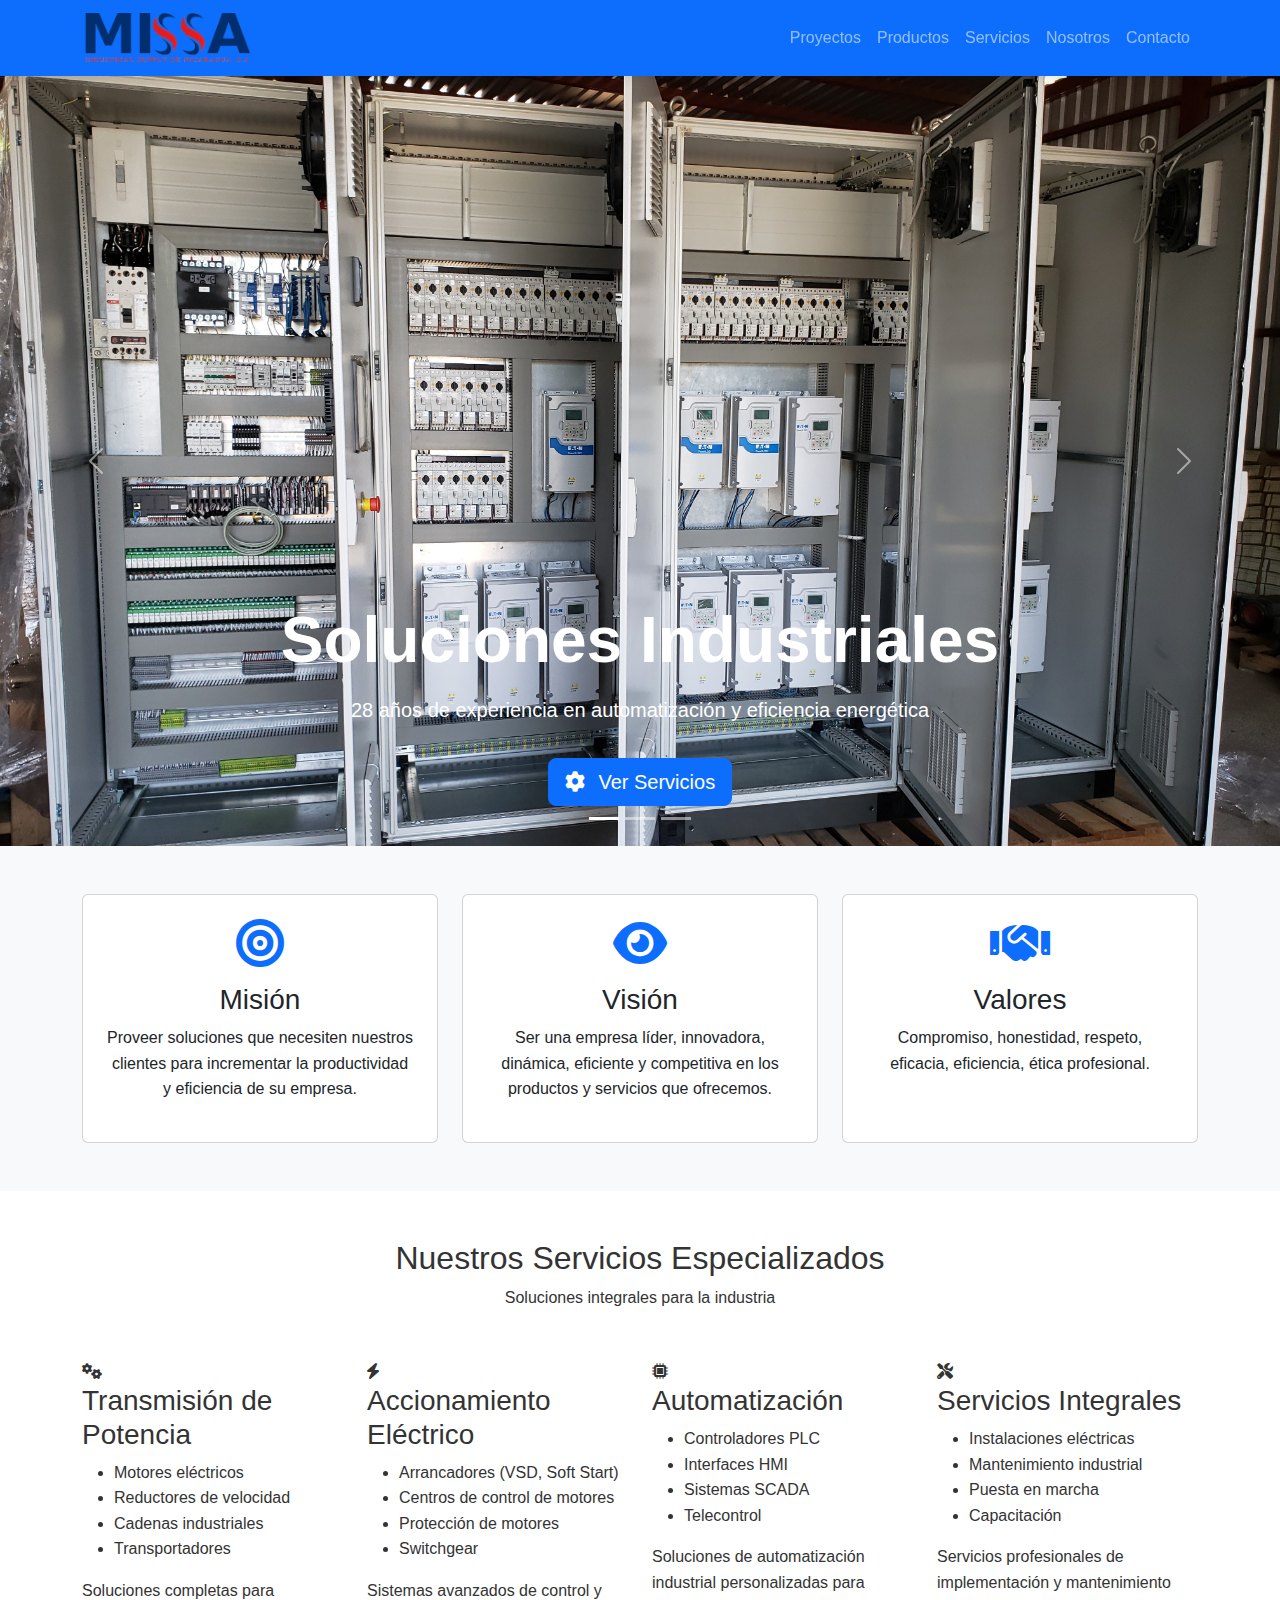
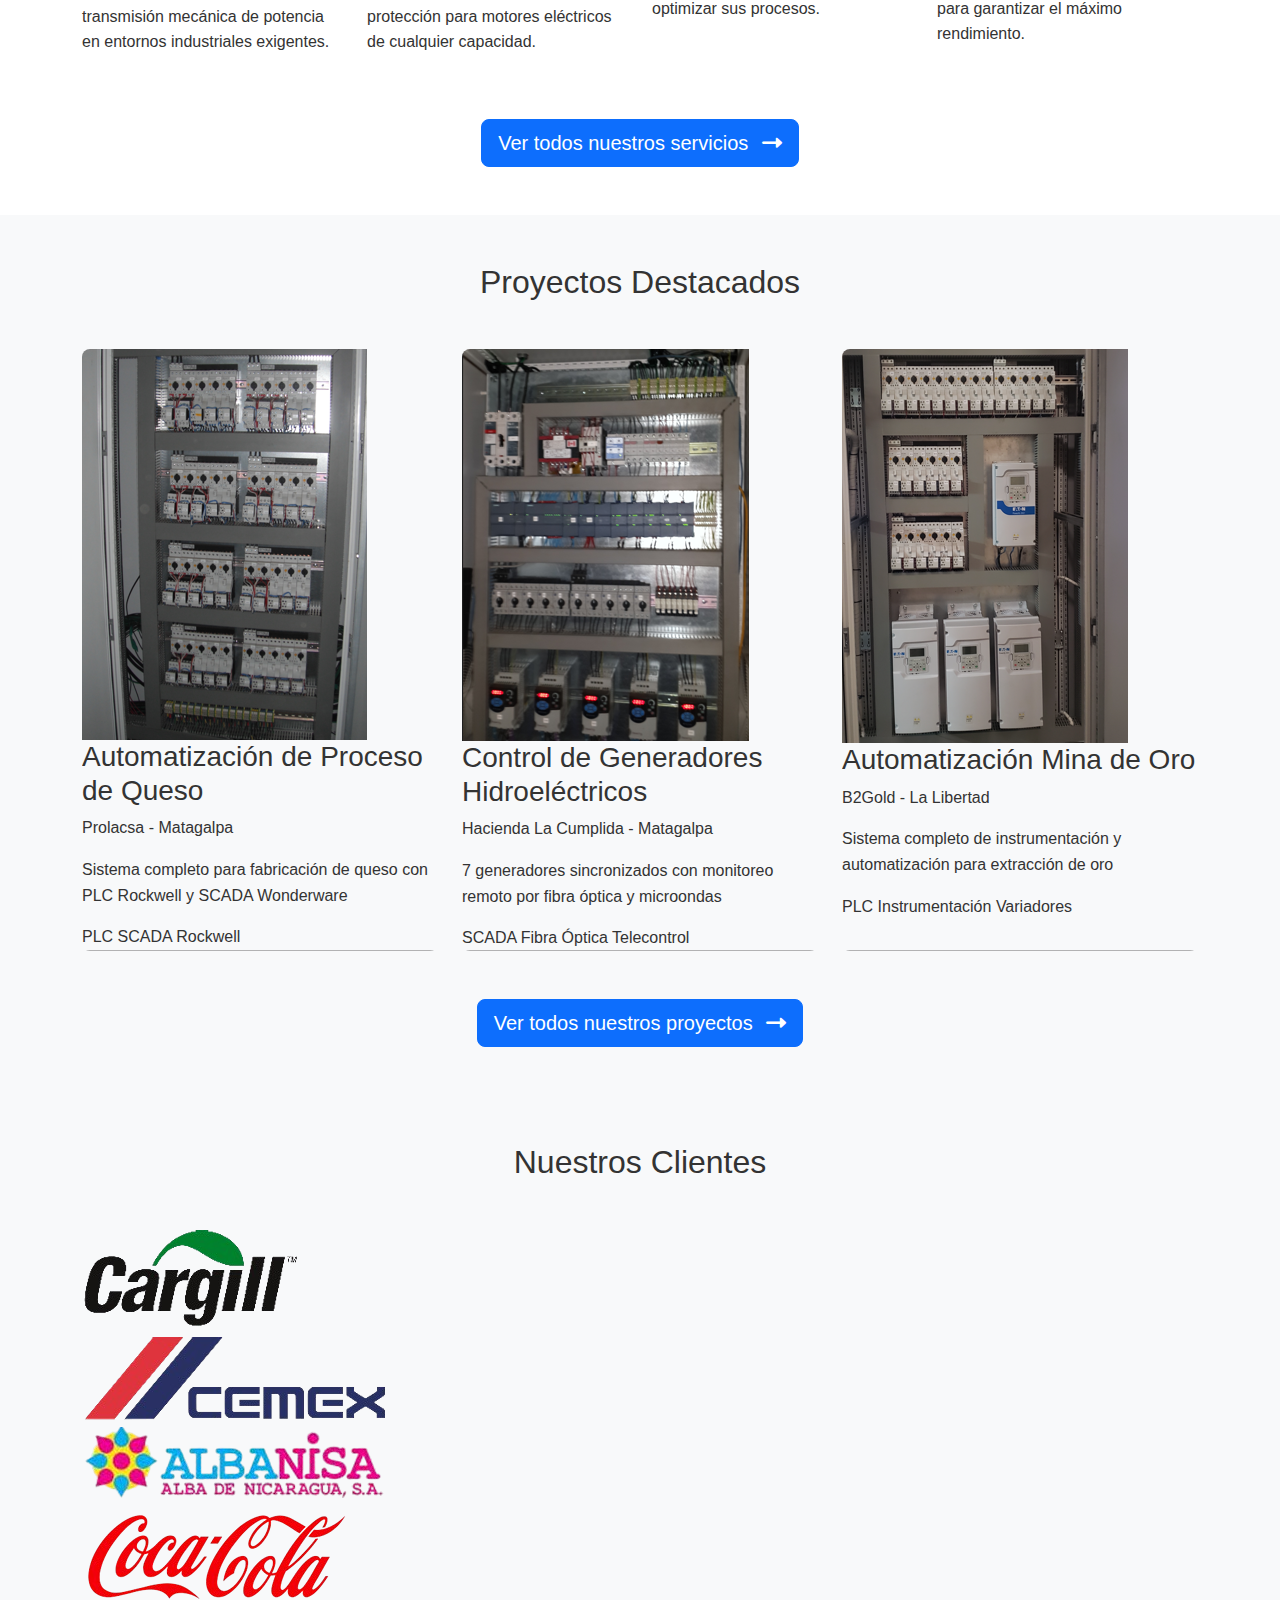
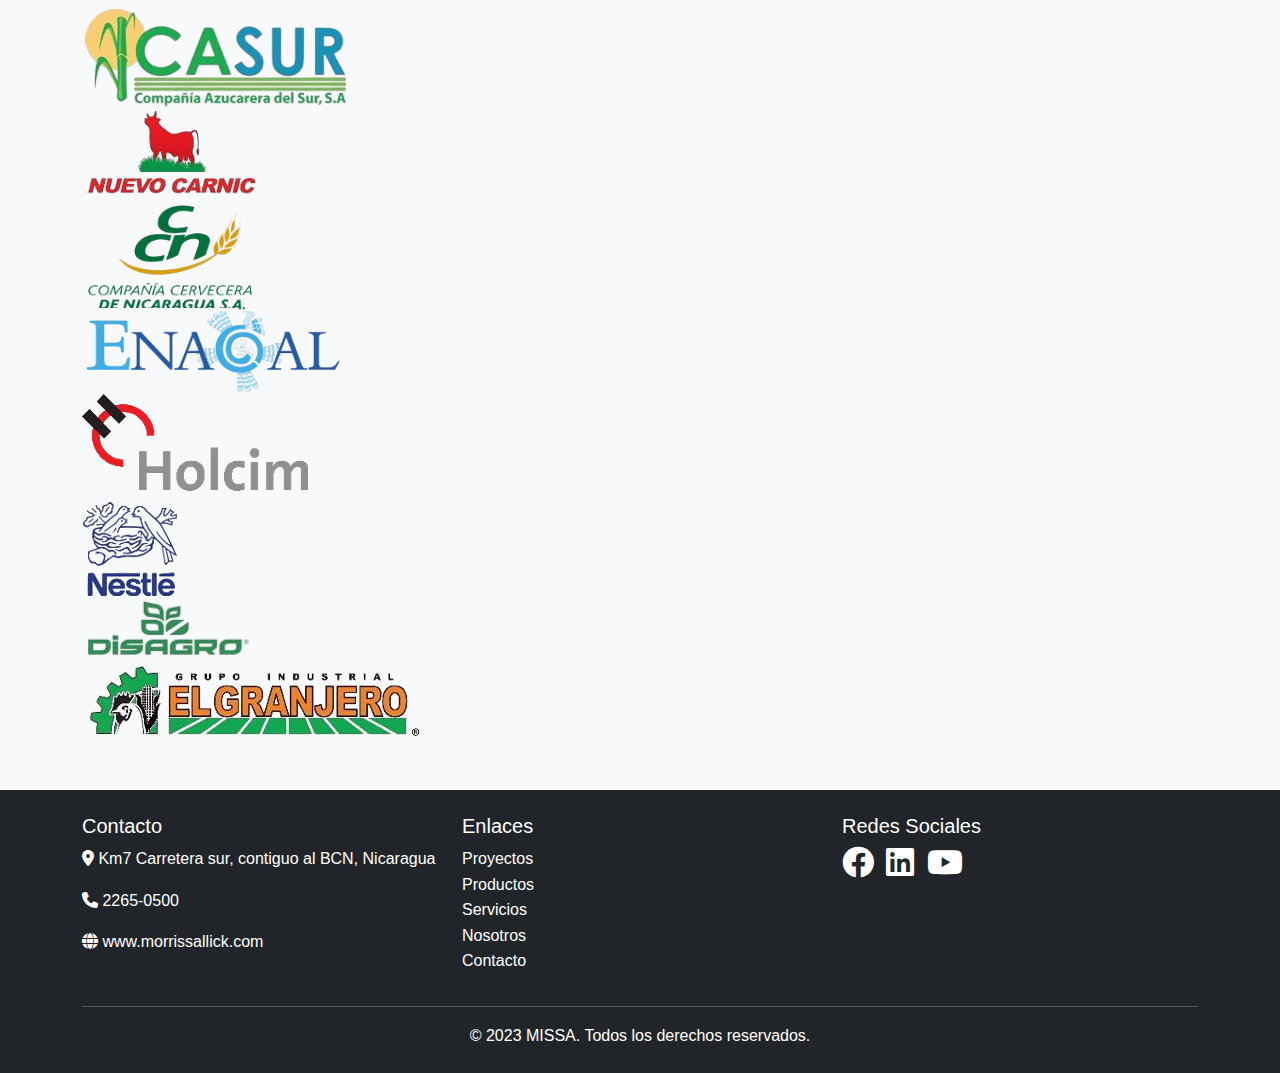
<file: index.html>
<!DOCTYPE html>
<html lang="es">
<head>
    <meta charset="UTF-8">
    <meta name="viewport" content="width=device-width, initial-scale=1.0">
    <title>MISSA - Soluciones Industriales</title>
    <!-- Bootstrap CSS -->
    <link href="https://cdn.jsdelivr.net/npm/bootstrap@5.3.0/dist/css/bootstrap.min.css" rel="stylesheet">
    <!-- Font Awesome (íconos) -->
    <link rel="stylesheet" href="https://cdnjs.cloudflare.com/ajax/libs/font-awesome/6.0.0/css/all.min.css">
    <!-- Estilos personalizados -->
    <link rel="stylesheet" href="assets/styles/main.css">
</head>
<body>
    <!-- Header/Navbar -->
    <nav class="navbar navbar-expand-lg navbar-dark bg-primary sticky-top">
        <div class="container">
            <a class="navbar-brand" href="index.html">
                <img src="assets/images/Logo.png" alt="Logo MISSA" height="50"> <!-- Reemplaza con tu logo -->
            </a>
            <button class="navbar-toggler" type="button" data-bs-toggle="collapse" data-bs-target="#navbarNav">
                <span class="navbar-toggler-icon"></span>
            </button>
            <div class="collapse navbar-collapse" id="navbarNav">
                <ul class="navbar-nav ms-auto">
                  <li class="nav-item"><a class="nav-link" href="proyectos.html">Proyectos</a></li>
                  <li class="nav-item"><a class="nav-link" href="productos.html">Productos</a></li>
                    <li class="nav-item"><a class="nav-link" href="servicios.html">Servicios</a></li>
                    <li class="nav-item"><a class="nav-link" href="nosotros.html">Nosotros</a></li>
                    <li class="nav-item"><a class="nav-link" href="contacto.html">Contacto</a></li>
                </ul>
            </div>
        </div>
    </nav>

<main>
    <!-- Carrusel Mejorado -->
    <section id="mainCarousel" class="carousel slide carousel-fade" data-bs-ride="carousel" data-bs-interval="5000">
        <!-- Indicadores personalizados -->
        <div class="carousel-indicators">
            <button type="button" data-bs-target="#mainCarousel" data-bs-slide-to="0" class="active"></button>
            <button type="button" data-bs-target="#mainCarousel" data-bs-slide-to="1"></button>
            <button type="button" data-bs-target="#mainCarousel" data-bs-slide-to="2"></button>
        </div>
        
        <!-- Slides con overlay y animaciones -->
        <div class="carousel-inner">
            <!-- Slide 1 -->
            <div class="carousel-item active">
                <div class="image-overlay"></div> <!-- Capa oscura para texto legible -->
                <img src="assets/images/banner1.jpg" class="d-block w-100" alt="Proyecto Industrial">
                <div class="carousel-caption animate__animated animate__fadeInDown">
                    <h2 class="display-3 fw-bold mb-3">Soluciones Industriales</h2>
                    <p class="lead d-none d-md-block">28 años de experiencia en automatización y eficiencia energética</p>
                    <a href="servicios.html" class="btn btn-primary btn-lg mt-3 pulse-animation">
                        <i class="fas fa-cog me-2"></i> Ver Servicios
                    </a>
                </div>
            </div>
            
            <!-- Slide 2 -->
            <div class="carousel-item">
                <div class="image-overlay"></div>
                <img src="assets/images/banner2.JPG" class="d-block w-100" alt="Minería y Energía">
                <div class="carousel-caption animate__animated animate__fadeInRight">
                    <h2 class="display-3 fw-bold mb-3">Tecnología de Punta</h2>
                    <p class="lead d-none d-md-block">Distribuidores autorizados de Siemens, Rockwell y Schneider Electric</p>
                    <a href="proyectos.html" class="btn btn-outline-light btn-lg mt-3 shake-animation">
                        <i class="fas fa-project-diagram me-2"></i> Nuestros Proyectos
                    </a>
                </div>
            </div>
            
            <!-- Slide 3 -->
            <div class="carousel-item">
                <div class="image-overlay"></div>
                <img src="assets/images/contactos.webp" class="d-block w-100" alt="Energía Eléctrica">
                <div class="carousel-caption animate__animated animate__fadeInUp">
                    <h2 class="display-3 fw-bold mb-3">Innovación Constante</h2>
                    <p class="lead d-none d-md-block">Diseñamos sistemas SCADA a medida para su industria</p>
                    <a href="contacto.html" class="btn btn-danger btn-lg mt-3 pulse-animation">
                        <i class="fas fa-envelope me-2"></i> Contáctanos
                    </a>
                </div>
            </div>
        </div>
        
        <!-- Controles personalizados -->
        <button class="carousel-control-prev" type="button" data-bs-target="#mainCarousel" data-bs-slide="prev">
            <span class="carousel-control-prev-icon" aria-hidden="true"></span>
            <span class="visually-hidden">Anterior</span>
        </button>
        <button class="carousel-control-next" type="button" data-bs-target="#mainCarousel" data-bs-slide="next">
            <span class="carousel-control-next-icon" aria-hidden="true"></span>
            <span class="visually-hidden">Siguiente</span>
        </button>
    </section>
</main>

    <!-- Misión, Visión, Valores -->
    <section class="py-5 bg-light">
        <div class="container">
            <div class="row g-4">
                <div class="col-md-4">
                    <div class="card h-100 text-center p-4">
                        <i class="fas fa-bullseye fa-3x text-primary mb-3"></i>
                        <h3>Misión</h3>
                        <p>Proveer soluciones que necesiten nuestros clientes para incrementar la productividad y eficiencia de su empresa.</p>
                    </div>
                </div>
                <div class="col-md-4">
                    <div class="card h-100 text-center p-4">
                        <i class="fas fa-eye fa-3x text-primary mb-3"></i>
                        <h3>Visión</h3>
                        <p>Ser una empresa líder, innovadora, dinámica, eficiente y competitiva en los productos y servicios que ofrecemos.</p>
                    </div>
                </div>
                <div class="col-md-4">
                    <div class="card h-100 text-center p-4">
                        <i class="fas fa-handshake fa-3x text-primary mb-3"></i>
                        <h3>Valores</h3>
                        <p>Compromiso, honestidad, respeto, eficacia, eficiencia, ética profesional.</p>
                    </div>
                </div>
            </div>
        </div>
    </section>

    <!-- Servicios Destacados -->
<section class="services-section py-5 bg-white">
    <div class="container">
        <div class="text-center mb-5">
            <h2 class="section-title">Nuestros Servicios Especializados</h2>
            <p class="section-subtitle">Soluciones integrales para la industria</p>
        </div>

        <div class="row g-4">
            <!-- Servicio 1 -->
            <div class="col-md-6 col-lg-3">
                <div class="service-card">
                    <div class="service-icon">
                        <i class="fas fa-cogs"></i>
                    </div>
                    <h3 class="service-title">Transmisión de Potencia</h3>
                    <ul class="service-features">
                        <li>Motores eléctricos</li>
                        <li>Reductores de velocidad</li>
                        <li>Cadenas industriales</li>
                        <li>Transportadores</li>
                    </ul>
                    <div class="service-hover-content">
                        <p>Soluciones completas para transmisión mecánica de potencia en entornos industriales exigentes.</p>
                    </div>
                </div>
            </div>

            <!-- Servicio 2 -->
            <div class="col-md-6 col-lg-3">
                <div class="service-card">
                    <div class="service-icon">
                        <i class="fas fa-bolt"></i>
                    </div>
                    <h3 class="service-title">Accionamiento Eléctrico</h3>
                    <ul class="service-features">
                        <li>Arrancadores (VSD, Soft Start)</li>
                        <li>Centros de control de motores</li>
                        <li>Protección de motores</li>
                        <li>Switchgear</li>
                    </ul>
                    <div class="service-hover-content">
                        <p>Sistemas avanzados de control y protección para motores eléctricos de cualquier capacidad.</p>
                    </div>
                </div>
            </div>

            <!-- Servicio 3 -->
            <div class="col-md-6 col-lg-3">
                <div class="service-card">
                    <div class="service-icon">
                        <i class="fas fa-microchip"></i>
                    </div>
                    <h3 class="service-title">Automatización</h3>
                    <ul class="service-features">
                        <li>Controladores PLC</li>
                        <li>Interfaces HMI</li>
                        <li>Sistemas SCADA</li>
                        <li>Telecontrol</li>
                    </ul>
                    <div class="service-hover-content">
                        <p>Soluciones de automatización industrial personalizadas para optimizar sus procesos.</p>
                    </div>
                </div>
            </div>

            <!-- Servicio 4 -->
            <div class="col-md-6 col-lg-3">
                <div class="service-card">
                    <div class="service-icon">
                        <i class="fas fa-tools"></i>
                    </div>
                    <h3 class="service-title">Servicios Integrales</h3>
                    <ul class="service-features">
                        <li>Instalaciones eléctricas</li>
                        <li>Mantenimiento industrial</li>
                        <li>Puesta en marcha</li>
                        <li>Capacitación</li>
                    </ul>
                    <div class="service-hover-content">
                        <p>Servicios profesionales de implementación y mantenimiento para garantizar el máximo rendimiento.</p>
                    </div>
                </div>
            </div>
        </div>

        <div class="text-center mt-5">
            <a href="servicios.html" class="btn btn-primary btn-lg">
                Ver todos nuestros servicios <i class="fas fa-long-arrow-alt-right ms-2"></i>
            </a>
        </div>
    </div>
</section>

    <!-- Proyectos Recientes -->
<section class="featured-projects py-5 bg-light">
    <div class="container">
        <h2 class="text-center mb-5">Proyectos Destacados</h2>
        
        <div class="row g-4 justify-content-center">
            <!-- Proyecto 1 -->
            <div class="col-md-6 col-lg-4">
                <div class="project-card h-100">
                    <div class="project-img-container">
                        <img src="assets/images/queso.png" class="project-img" alt="Automatización Prolacsa">
                        <div class="project-overlay">
                            <span class="project-badge">Automatización</span>
                        </div>
                    </div>
                    <div class="project-body">
                        <h3 class="project-title">Automatización de Proceso de Queso</h3>
                        <p class="project-client">Prolacsa - Matagalpa</p>
                        <p class="project-desc">Sistema completo para fabricación de queso con PLC Rockwell y SCADA Wonderware</p>
                        <div class="project-tech">
                            <span>PLC</span>
                            <span>SCADA</span>
                            <span>Rockwell</span>
                        </div>
                    </div>
                </div>
            </div>

            <!-- Proyecto 2 -->
            <div class="col-md-6 col-lg-4">
                <div class="project-card h-100">
                    <div class="project-img-container">
                        <img src="assets/images/hidro.png" class="project-img" alt="Generadores Hidroeléctricos">
                        <div class="project-overlay">
                            <span class="project-badge">Energía</span>
                        </div>
                    </div>
                    <div class="project-body">
                        <h3 class="project-title">Control de Generadores Hidroeléctricos</h3>
                        <p class="project-client">Hacienda La Cumplida - Matagalpa</p>
                        <p class="project-desc">7 generadores sincronizados con monitoreo remoto por fibra óptica y microondas</p>
                        <div class="project-tech">
                            <span>SCADA</span>
                            <span>Fibra Óptica</span>
                            <span>Telecontrol</span>
                        </div>
                    </div>
                </div>
            </div>

            <!-- Proyecto 3 -->
            <div class="col-md-6 col-lg-4">
                <div class="project-card h-100">
                    <div class="project-img-container">
                        <img src="assets/images/mina.png" class="project-img" alt="Mina de Oro B2Gold">
                        <div class="project-overlay">
                            <span class="project-badge">Minería</span>
                        </div>
                    </div>
                    <div class="project-body">
                        <h3 class="project-title">Automatización Mina de Oro</h3>
                        <p class="project-client">B2Gold - La Libertad</p>
                        <p class="project-desc">Sistema completo de instrumentación y automatización para extracción de oro</p>
                        <div class="project-tech">
                            <span>PLC</span>
                            <span>Instrumentación</span>
                            <span>Variadores</span>
                        </div>
                    </div>
                </div>
            </div>
        </div>
        <div class="text-center mt-5">
            <a href="proyectos.html" class="btn btn-primary btn-lg">
                Ver todos nuestros proyectos <i class="fas fa-long-arrow-alt-right ms-2"></i>
            </a>
        </div>
    </div>
</section>

    <!-- Clientes -->
<section class="py-5 bg-light">
    <div class="container">
        <h2 class="text-center mb-5">Nuestros Clientes</h2>
        <div class="clients-container" id="clientsGallery">
            <!-- Los logos se insertarán dinámicamente aquí -->
        </div>
    </div>
</section>
</main>

    <!-- Footer -->
    <footer class="bg-dark text-white py-4">
        <div class="container">
            <div class="row">
                <div class="col-md-4">
                    <h5>Contacto</h5>
                    <p><i class="fas fa-map-marker-alt"></i> Km7 Carretera sur, contiguo al BCN, Nicaragua</p>
                    <p><i class="fas fa-phone"></i> 2265-0500</p>
                    <p><i class="fas fa-globe"></i> <a href="http://www.morrissallick.com" class="text-white">www.morrissallick.com</a></p>
                </div>
                <div class="col-md-4">
                    <h5>Enlaces</h5>
                    <ul class="list-unstyled">
                        <li><a href="proyectos.html" class="text-white">Proyectos</a></li>
                        <li><a href="productos.html" class="text-white">Productos</a></li>
                        <li><a href="servicios.html" class="text-white">Servicios</a></li>
                        <li><a href="nosotros.html" class="text-white">Nosotros</a></li>
                        <li><a href="contacto.html" class="text-white">Contacto</a></li>
                    </ul>
                </div>
                <div class="col-md-4">
                    <h5>Redes Sociales</h5>
                    <a href="#" class="text-white me-2"><i class="fab fa-facebook fa-2x"></i></a>
                    <a href="https://www.linkedin.com/company/missa-nicaragua/" class="text-white me-2"><i class="fab fa-linkedin fa-2x"></i></a>
                    <a href="#" class="text-white me-2"><i class="fab fa-youtube fa-2x"></i></a>
                </div>
            </div>
            <hr>
            <p class="text-center mb-0">&copy; 2023 MISSA. Todos los derechos reservados.</p>
        </div>
    </footer>

    <!-- Bootstrap JS -->
    <script src="https://cdn.jsdelivr.net/npm/bootstrap@5.3.0/dist/js/bootstrap.bundle.min.js"></script>
     <script>
        // Lista completa de clientes
        const clients = [
            { name: "Cargill", logo: "cargill.png" },
            { name: "CEMEX", logo: "cemex.png" },
            { name: "ALBANISA", logo: "albanisa.png" },
            { name: "COCA", logo: "coca.png" },
            { name: "CASUR", logo: "casur.png" },
            { name: "CARNIC", logo: "carnic.png" },
            { name: "CCN", logo: "CCN.png" },
            { name: "ENACAL", logo: "enacal.png" },
            { name: "HOLCIM", logo: "holcim.png" },
            { name: "NESTLE", logo: "nestle.png" },
            { name: "DISAGRO", logo: "disagro.png" },
            { name: "GRANJERO", logo: "granjero.png" },
        ];
        
        // Versión mejorada de la función de carga
        function loadClientLogos() {
            const container = document.getElementById('clientsGallery');
            
            if (!container) {
                console.error("No se encontró el contenedor con ID 'clientsGallery'");
                return;
            }
            
            // Limpiamos el contenedor por si acaso
            container.innerHTML = '';
            
            clients.forEach((client, index) => {
                const logoBox = document.createElement('div');
                logoBox.className = 'client-logo-box';
                
                // Añadimos un delay progresivo para la animación
                logoBox.style.animationDelay = `${index * 0.1}s`;
                
                const img = document.createElement('img');
                img.src = `assets/images/${client.logo}`;
                img.alt = client.name;
                img.className = 'floating-logo';
                img.loading = 'lazy';
                img.title = client.name;
                
                // Manejo de errores para imágenes faltantes
                img.onerror = function() {
                    this.src = 'assets/images/placeholder.png';
                    console.warn(`No se pudo cargar: ${client.logo}`);
                };
                
                logoBox.appendChild(img);
                container.appendChild(logoBox);
            });
        }
        
        // Esperamos a que todo el DOM esté cargado
        if (document.readyState === 'loading') {
            document.addEventListener('DOMContentLoaded', loadClientLogos);
        } else {
            loadClientLogos();
        }
    </script>

    <script>
    // Inicializar animaciones cuando el slide está visible
    document.querySelectorAll('#mainCarousel .carousel-item').forEach((item, index) => {
        item.addEventListener('slid.bs.carousel', function () {
            const captions = this.querySelector('.carousel-caption');
            captions.classList.remove('animate__fadeInDown', 'animate__fadeInRight', 'animate__fadeInUp');
            void captions.offsetWidth; // Trigger reflow
            captions.classList.add(`animate__${index % 2 === 0 ? 'fadeInRight' : 'fadeInLeft'}`);
        });
    });
</script>

</body>
</html>
</file>
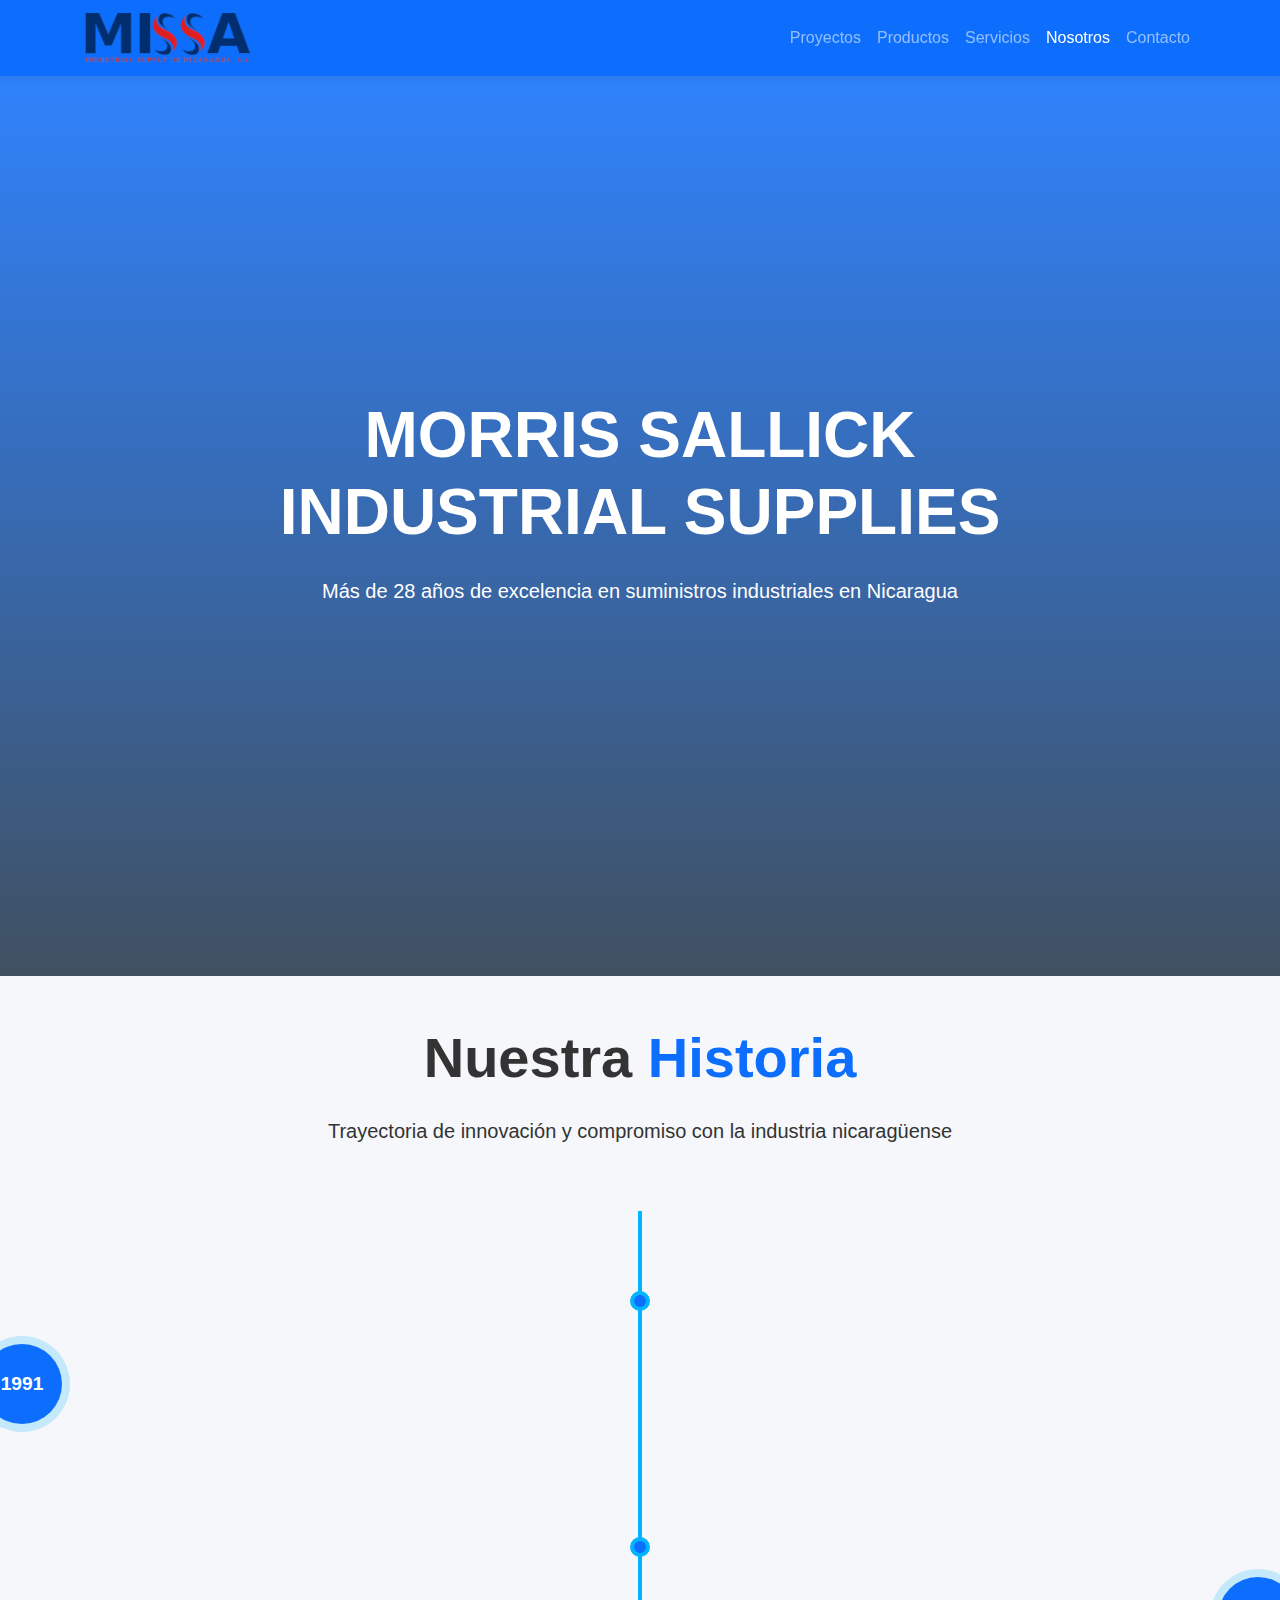
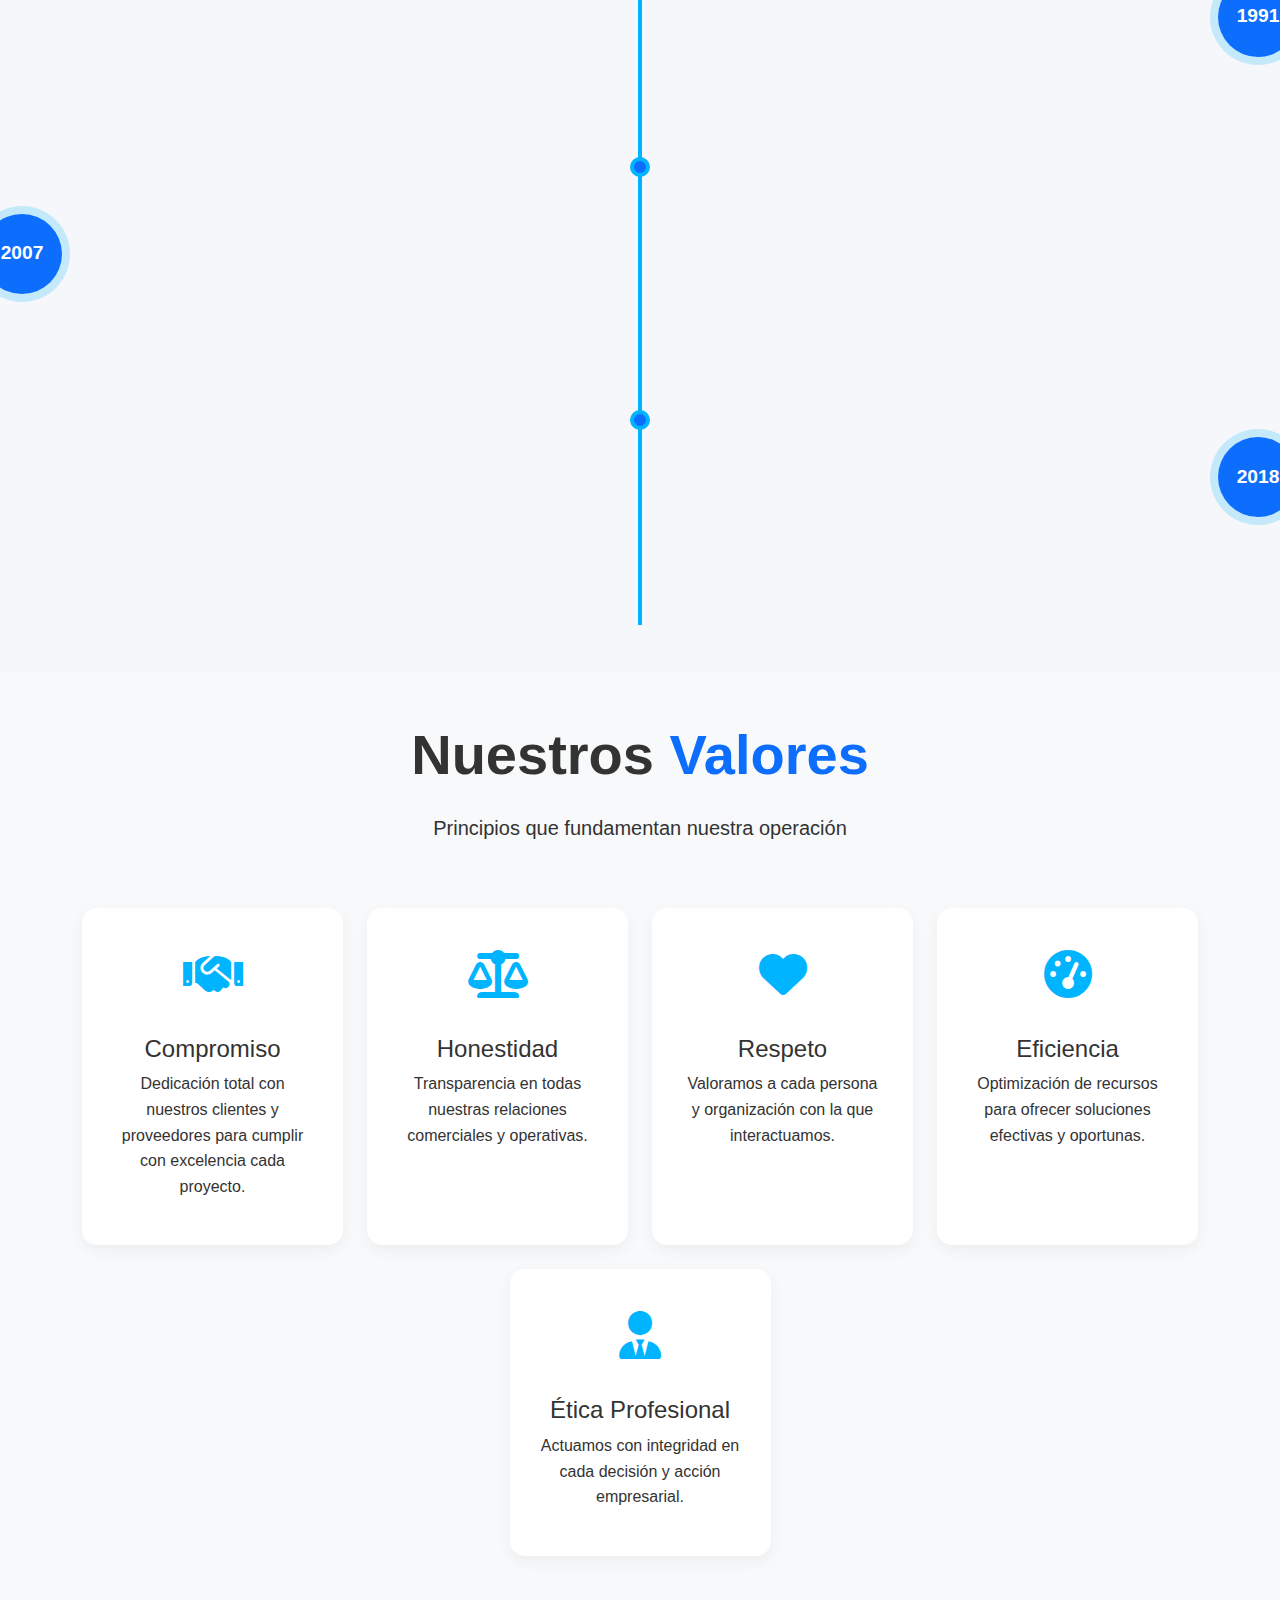
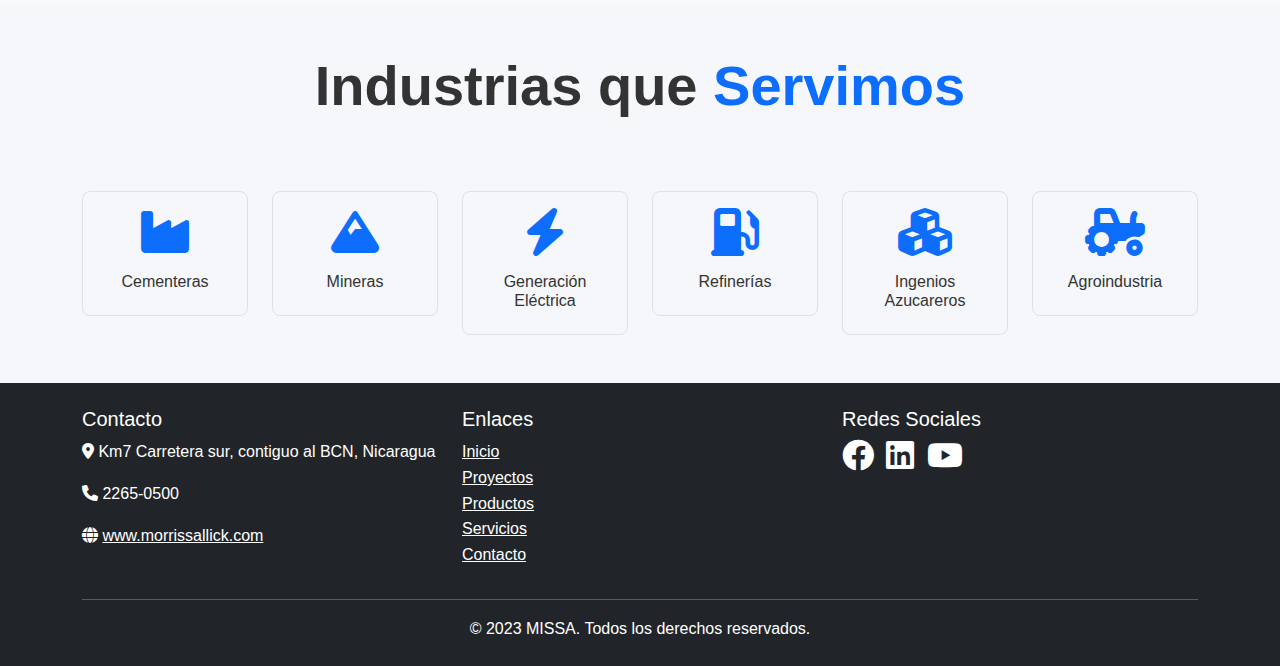
<file: nosotros.html>
<!DOCTYPE html>
<html lang="es">
<head>
    <meta charset="UTF-8">
    <meta name="viewport" content="width=device-width, initial-scale=1.0">
    <title>Nosotros - MISSA</title>
    <link href="https://cdn.jsdelivr.net/npm/bootstrap@5.3.0/dist/css/bootstrap.min.css" rel="stylesheet">
    <link rel="stylesheet" href="https://cdnjs.cloudflare.com/ajax/libs/font-awesome/6.0.0/css/all.min.css">
    <link rel="stylesheet" href="assets/styles/nosotros.css">
</head>
<body>
    <!-- Navbar -->
    <nav class="navbar navbar-expand-lg navbar-dark bg-primary sticky-top">
        <div class="container">
            <a class="navbar-brand" href="index.html">
                <img src="assets/images/Logo.png" alt="Logo MISSA" height="50">
            </a>
            <button class="navbar-toggler" type="button" data-bs-toggle="collapse" data-bs-target="#navbarNav">
                <span class="navbar-toggler-icon"></span>
            </button>
            <div class="collapse navbar-collapse" id="navbarNav">
                <ul class="navbar-nav ms-auto">
                    <li class="nav-item"><a class="nav-link" href="proyectos.html">Proyectos</a></li>
                    <li class="nav-item"><a class="nav-link" href="productos.html">Productos</a></li>
                    <li class="nav-item"><a class="nav-link" href="servicios.html">Servicios</a></li>
                    <li class="nav-item"><a class="nav-link active" href="nosotros.html">Nosotros</a></li>
                    <li class="nav-item"><a class="nav-link" href="contacto.html">Contacto</a></li>
                </ul>
            </div>
        </div>
    </nav>

    <!-- Hero Section -->
    <section class="about-hero">
        <div class="container">
            <div class="row justify-content-center">
                <div class="col-lg-8 text-center">
                    <h1 class="display-3 fw-bold mb-4">
                        <span class="d-block">MORRIS SALLICK</span>
                        <span class="d-block text-white">INDUSTRIAL SUPPLIES</span>
                    </h1>
                    <p class="lead mb-5">
                        Más de 28 años de excelencia en suministros industriales en Nicaragua
                    </p>
                </div>
            </div>
        </div>
    </section>

    <!-- Nuestra Historia -->
    <section class="py-5">
        <div class="container">
            <div class="row justify-content-center mb-5">
                <div class="col-lg-8 text-center">
                    <h2 class="display-4 fw-bold mb-4">Nuestra <span class="text-primary">Historia</span></h2>
                    <p class="lead">Trayectoria de innovación y compromiso con la industria nicaragüense</p>
                </div>
            </div>
            
            <div class="timeline">
                <!-- Fundación -->
                <div class="timeline-item">
                    <span class="timeline-year">1991</span>
                    <div class="timeline-content">
                        <h3>Fundación de MSIS</h3>
                        <p>MORRIS SALLICK INDUSTRIAL SUPPLIES, INC (MSIS) inició sus actividades en Miami, Florida, fundada por el Sr. Morris Sallick Zavala. Ese mismo año se comienza a atender a toda Centroamérica y se crea la oficina en Nicaragua (MISSA).</p>
                    </div>
                </div>
                
                <!-- Especialización -->
                <div class="timeline-item">
                    <span class="timeline-year">1991</span>
                    <div class="timeline-content">
                        <h3>Especialización Industrial</h3>
                        <p>Nos especializamos en suministro de productos y equipos de potencia mecánica para industrias cementeras, mineras, generación de energía eléctrica, refinerías, ingenios azucareros, agroindustria, alimentos y bebidas.</p>
                    </div>
                </div>
                
                <!-- División Eléctrica -->
                <div class="timeline-item">
                    <span class="timeline-year">2007</span>
                    <div class="timeline-content">
                        <h3>Expansión a lo eléctrico/electrónico</h3>
                        <p>Creación de la división eléctrica/electrónica con acuerdos comerciales con fabricantes mundiales como EATON, SIEMENS, ROCKWELL, LEGRAND y SCHNEIDER ELECTRIC.</p>
                    </div>
                </div>
                
                <!-- Nueva Dirección -->
                <div class="timeline-item">
                    <span class="timeline-year">2018</span>
                    <div class="timeline-content">
                        <h3>Nueva Etapa</h3>
                        <p>MISSA es adquirida por el Ingeniero Leonardo Velázquez Vargas, manteniendo su razón social, portafolio de productos y acuerdos corporativos con MSIS como filial en Nicaragua.</p>
                    </div>
                </div>
            </div>
        </div>
    </section>

    <!-- Nuestros Valores -->
    <section class="py-5 values-section">
        <div class="container">
            <div class="row justify-content-center mb-5">
                <div class="col-lg-8 text-center">
                    <h2 class="display-4 fw-bold mb-4">Nuestros <span class="text-primary">Valores</span></h2>
                    <p class="lead">Principios que fundamentan nuestra operación</p>
                </div>
            </div>
            
            <div class="row g-4">
                <!-- Compromiso -->
                <div class="col-md-6 col-lg-3">
                    <div class="value-card">
                        <div class="value-icon">
                            <i class="fas fa-handshake"></i>
                        </div>
                        <h4>Compromiso</h4>
                        <p>Dedicación total con nuestros clientes y proveedores para cumplir con excelencia cada proyecto.</p>
                    </div>
                </div>
                
                <!-- Honestidad -->
                <div class="col-md-6 col-lg-3">
                    <div class="value-card">
                        <div class="value-icon">
                            <i class="fas fa-balance-scale"></i>
                        </div>
                        <h4>Honestidad</h4>
                        <p>Transparencia en todas nuestras relaciones comerciales y operativas.</p>
                    </div>
                </div>
                
                <!-- Respeto -->
                <div class="col-md-6 col-lg-3">
                    <div class="value-card">
                        <div class="value-icon">
                            <i class="fas fa-heart"></i>
                        </div>
                        <h4>Respeto</h4>
                        <p>Valoramos a cada persona y organización con la que interactuamos.</p>
                    </div>
                </div>
                
                <!-- Eficiencia -->
                <div class="col-md-6 col-lg-3">
                    <div class="value-card">
                        <div class="value-icon">
                            <i class="fas fa-tachometer-alt"></i>
                        </div>
                        <h4>Eficiencia</h4>
                        <p>Optimización de recursos para ofrecer soluciones efectivas y oportunas.</p>
                    </div>
                </div>
                
                <!-- Ética -->
                <div class="col-md-6 col-lg-3 mx-auto">
                    <div class="value-card">
                        <div class="value-icon">
                            <i class="fas fa-user-tie"></i>
                        </div>
                        <h4>Ética Profesional</h4>
                        <p>Actuamos con integridad en cada decisión y acción empresarial.</p>
                    </div>
                </div>
            </div>
        </div>
    </section>

    <!-- Industrias que Servimos -->
    <section class="py-5">
        <div class="container">
            <div class="row justify-content-center mb-5">
                <div class="col-lg-8 text-center">
                    <h2 class="display-4 fw-bold mb-4">Industrias que <span class="text-primary">Servimos</span></h2>
                </div>
            </div>
            
            <div class="row g-4">
                <div class="col-6 col-md-4 col-lg-2 text-center">
                    <div class="p-3 border rounded-3">
                        <i class="fas fa-industry fa-3x mb-3 text-primary"></i>
                        <h6>Cementeras</h6>
                    </div>
                </div>
                <div class="col-6 col-md-4 col-lg-2 text-center">
                    <div class="p-3 border rounded-3">
                        <i class="fas fa-mountain fa-3x mb-3 text-primary"></i>
                        <h6>Mineras</h6>
                    </div>
                </div>
                <div class="col-6 col-md-4 col-lg-2 text-center">
                    <div class="p-3 border rounded-3">
                        <i class="fas fa-bolt fa-3x mb-3 text-primary"></i>
                        <h6>Generación Eléctrica</h6>
                    </div>
                </div>
                <div class="col-6 col-md-4 col-lg-2 text-center">
                    <div class="p-3 border rounded-3">
                        <i class="fas fa-gas-pump fa-3x mb-3 text-primary"></i>
                        <h6>Refinerías</h6>
                    </div>
                </div>
                <div class="col-6 col-md-4 col-lg-2 text-center">
                    <div class="p-3 border rounded-3">
                        <i class="fas fa-cubes fa-3x mb-3 text-primary"></i>
                        <h6>Ingenios Azucareros</h6>
                    </div>
                </div>
                <div class="col-6 col-md-4 col-lg-2 text-center">
                    <div class="p-3 border rounded-3">
                        <i class="fas fa-tractor fa-3x mb-3 text-primary"></i>
                        <h6>Agroindustria</h6>
                    </div>
                </div>
            </div>
        </div>
    </section>

    <!-- Footer -->
    <footer class="bg-dark text-white py-4">
        <div class="container">
            <div class="row">
                <div class="col-md-4">
                    <h5>Contacto</h5>
                    <p><i class="fas fa-map-marker-alt"></i> Km7 Carretera sur, contiguo al BCN, Nicaragua</p>
                    <p><i class="fas fa-phone"></i> 2265-0500</p>
                    <p><i class="fas fa-globe"></i> <a href="http://www.morrissallick.com" class="text-white">www.morrissallick.com</a></p>
                </div>
                <div class="col-md-4">
                    <h5>Enlaces</h5>
                    <ul class="list-unstyled">
                        <li><a href="index.html" class="text-white">Inicio</a></li>
                        <li><a href="proyectos.html" class="text-white">Proyectos</a></li>
                        <li><a href="productos.html" class="text-white">Productos</a></li>
                        <li><a href="servicios.html" class="text-white">Servicios</a></li>
                        <li><a href="contacto.html" class="text-white">Contacto</a></li>
                    </ul>
                </div>
                <div class="col-md-4">
                    <h5>Redes Sociales</h5>
                    <a href="#" class="text-white me-2"><i class="fab fa-facebook fa-2x"></i></a>
                    <a href="https://www.linkedin.com/company/missa-nicaragua/" class="text-white me-2"><i class="fab fa-linkedin fa-2x"></i></a>
                    <a href="#" class="text-white me-2"><i class="fab fa-youtube fa-2x"></i></a>
                </div>
            </div>
            <hr>
            <p class="text-center mb-0">&copy; 2023 MISSA. Todos los derechos reservados.</p>
        </div>
    </footer>

    <script src="https://cdn.jsdelivr.net/npm/bootstrap@5.3.0/dist/js/bootstrap.bundle.min.js"></script>
    <script>
        // Animación para la timeline
        document.addEventListener('DOMContentLoaded', function() {
            const timelineItems = document.querySelectorAll('.timeline-content');
            
            function animateOnScroll() {
                timelineItems.forEach(item => {
                    const itemPosition = item.getBoundingClientRect().top;
                    const screenPosition = window.innerHeight / 1.3;
                    
                    if(itemPosition < screenPosition) {
                        item.style.opacity = '1';
                        item.style.transform = 'translateY(0)';
                    }
                });
            }
            
            // Inicializar estado
            timelineItems.forEach(item => {
                item.style.opacity = '0';
                item.style.transform = 'translateY(30px)';
                item.style.transition = 'all 0.5s ease';
            });
            
            window.addEventListener('scroll', animateOnScroll);
            animateOnScroll(); // Ejecutar al cargar
        });
    </script>
</body>
</html>
</file>
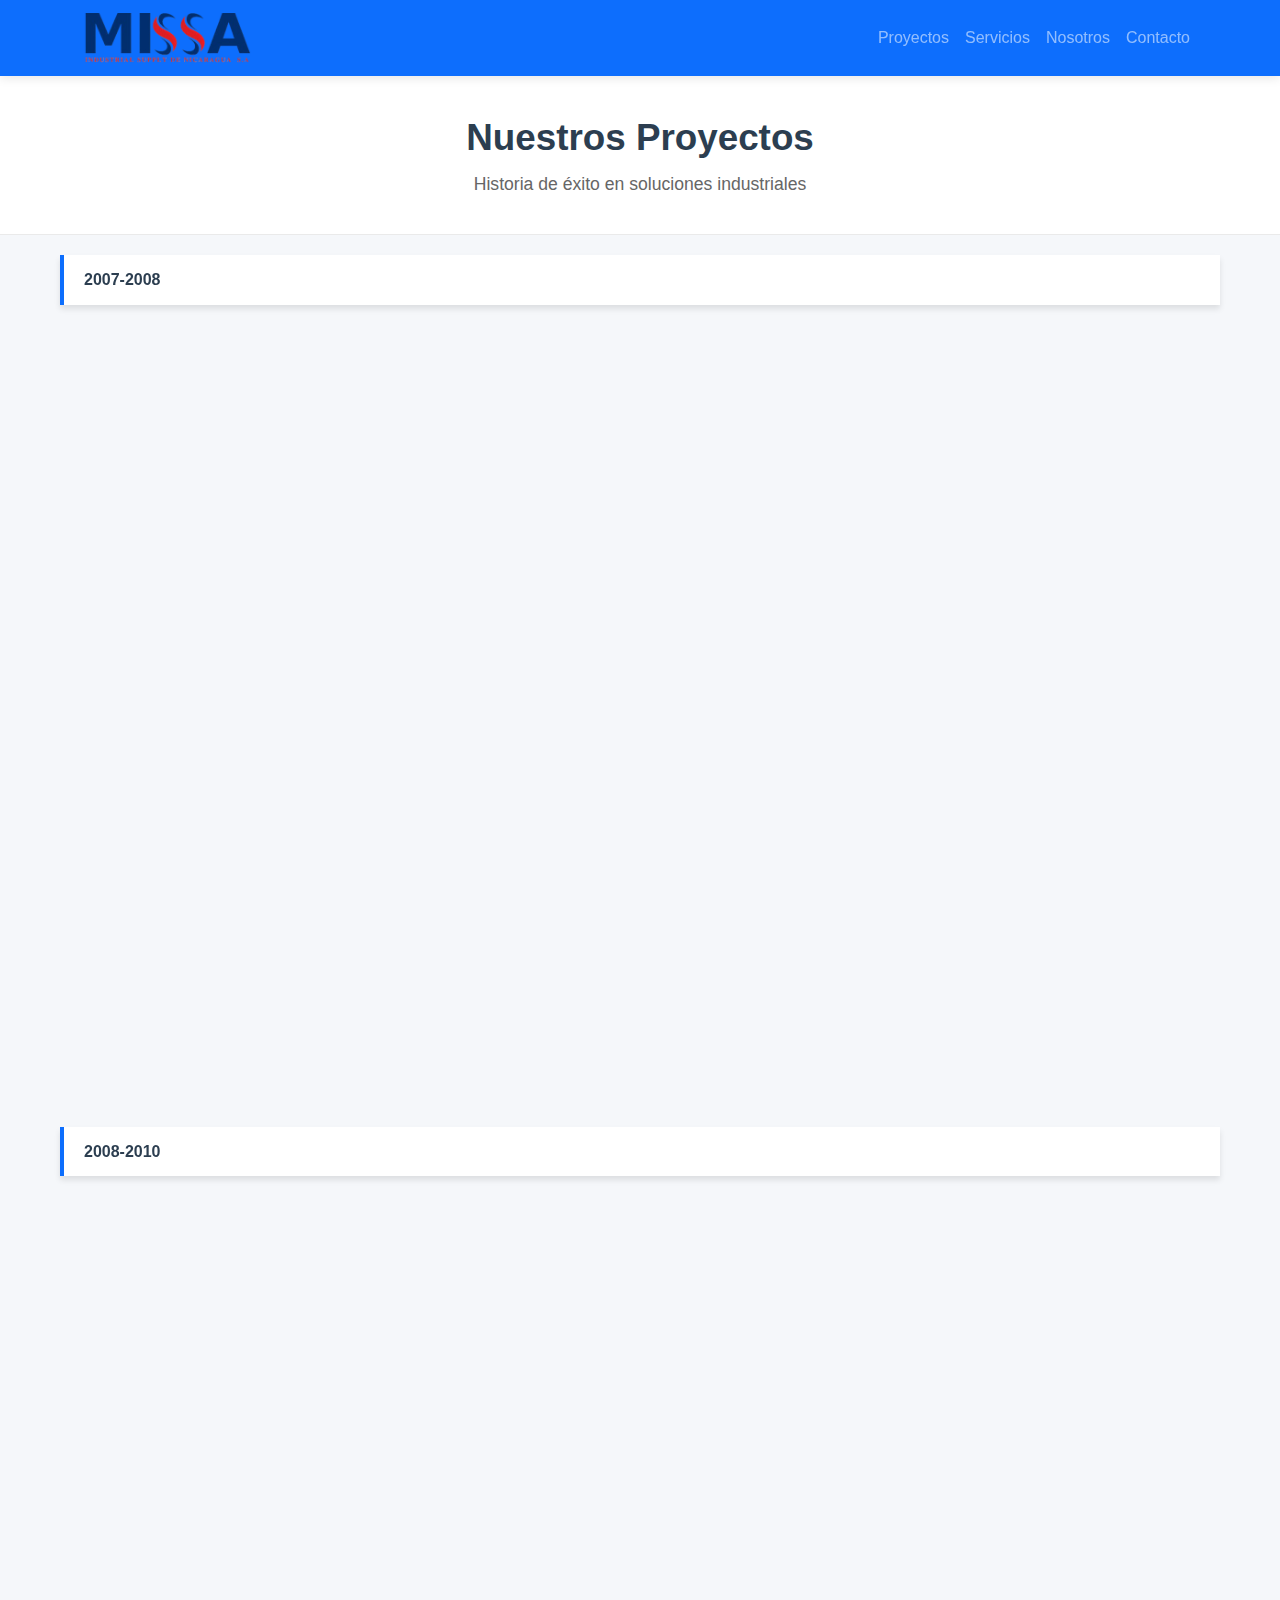
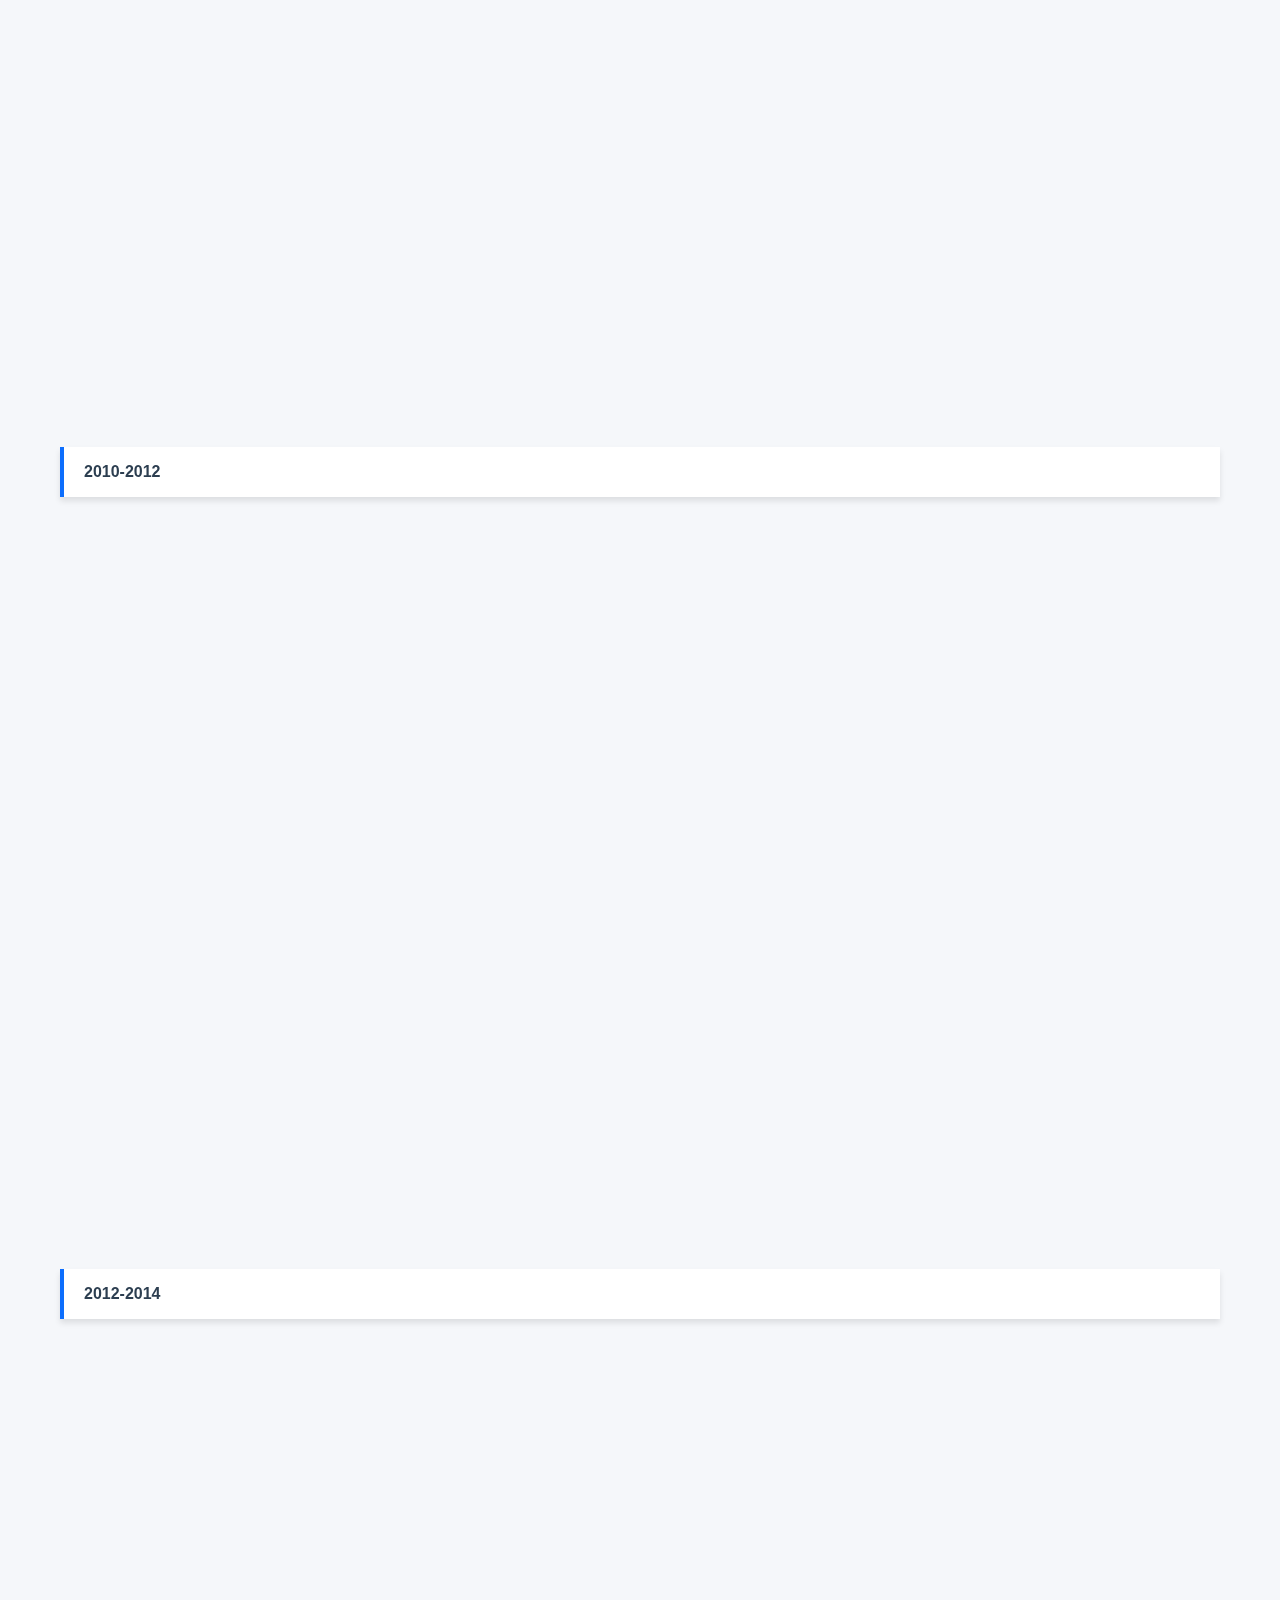
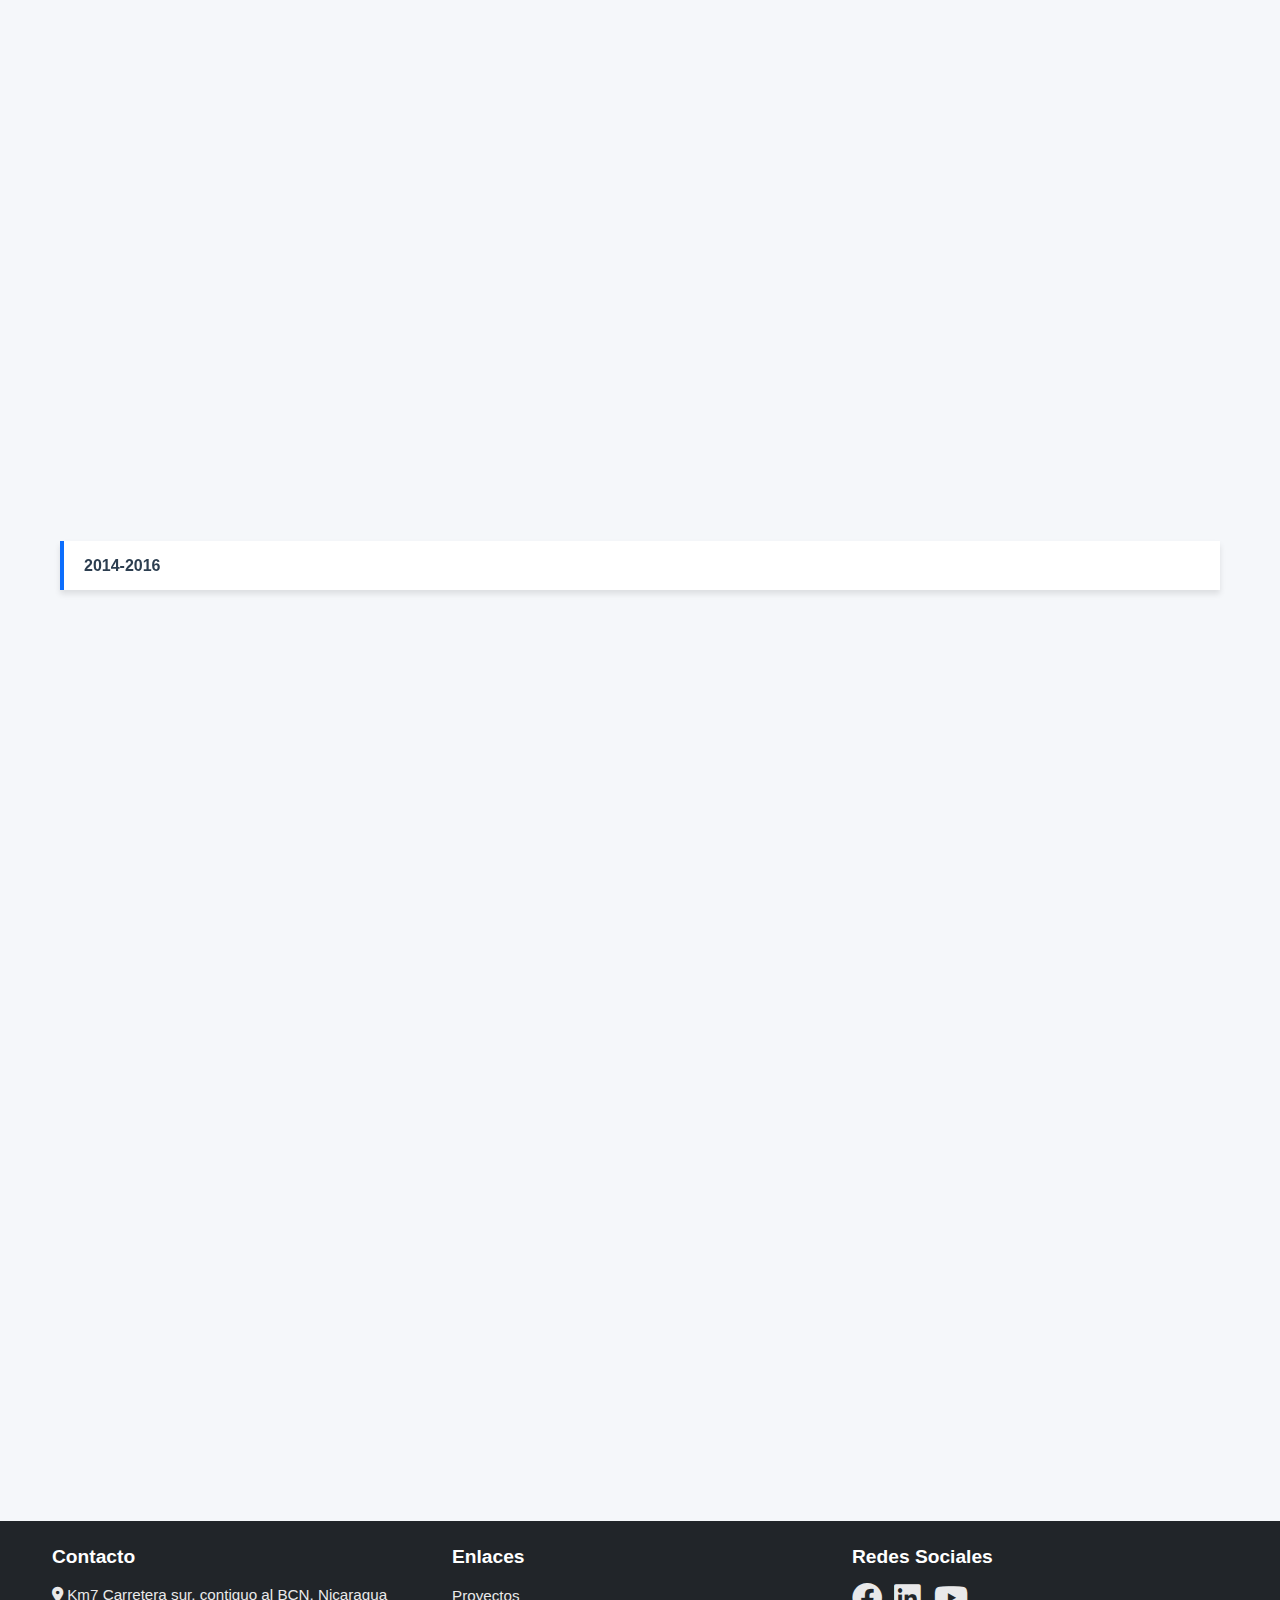
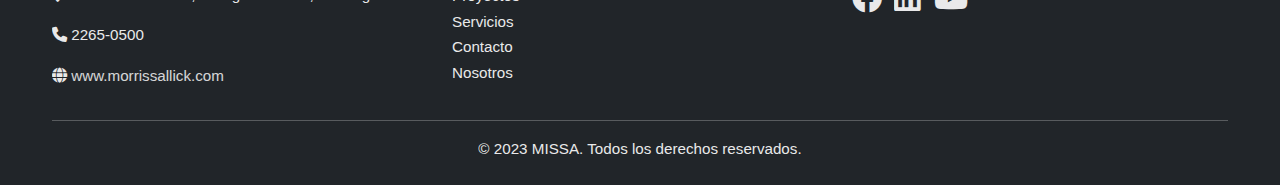
<file: proyectos.html>
<!DOCTYPE html>
<html lang="es">
<head>
<head>
    <meta charset="UTF-8">
    <meta name="viewport" content="width=device-width, initial-scale=1.0">
    <title>Proyectos Completos - MISSA</title>
    <link href="https://cdn.jsdelivr.net/npm/bootstrap@5.3.0/dist/css/bootstrap.min.css" rel="stylesheet">
    <link rel="stylesheet" href="https://cdnjs.cloudflare.com/ajax/libs/font-awesome/6.0.0/css/all.min.css">
    <link rel="stylesheet" href="assets/styles/proyectos.css">
</head>

<body>
    <!-- Navbar -->
    <nav class="navbar navbar-expand-lg navbar-dark sticky-top">
        <div class="container">
            <a class="navbar-brand" href="index.html">
                <img src="assets/images/Logo.png" alt="Logo MISSA" height="50">
            </a>
            <button class="navbar-toggler" type="button" data-bs-toggle="collapse" data-bs-target="#navbarNav">
                <span class="navbar-toggler-icon"></span>
            </button>
            <div class="collapse navbar-collapse" id="navbarNav">
                <ul class="navbar-nav ms-auto">
                    <li class="nav-item"><a class="nav-link" href="proyectos.html">Proyectos</a></li>
                    <li class="nav-item"><a class="nav-link" href="servicios.html">Servicios</a></li>
                    <li class="nav-item"><a class="nav-link" href="nosotros.html">Nosotros</a></li>
                    <li class="nav-item"><a class="nav-link" href="contacto.html">Contacto</a></li>
                </ul>
            </div>
        </div>
    </nav>

    <main>
        <!-- Header minimalista -->
        <header class="projects-header">
            <div class="container">
                <h1>Nuestros Proyectos</h1>
                <p>Historia de éxito en soluciones industriales</p>
            </div>
        </header>

        <!-- Contenedor de tarjetas apiladas -->
        <div class="stacked-container">
            <!-- 2007-2008 -->
            <div class="year-group-stacked">
                <div class="year-header-stacked">2007-2008</div>
                
                <div class="project-card-stacked">
                    <img src="assets/images/aceite.webp" alt="Planta refinado de aceite" class="project-image-stacked">
                    <div class="project-content-stacked">
                        <h3 class="project-title-stacked">Instalación Electromecánica - Planta Refinado de Aceite</h3>
                        <p class="project-client-stacked"><i class="fas fa-building"></i> Echamorro Industrial - Granada</p>
                        <p class="project-desc-stacked">Instalación electromecánica completa para planta de refinado de aceite con sistemas de control automatizado.</p>
                        <div class="project-tech-stacked">
                            <span class="tech-tag-stacked">Automatización</span>
                            <span class="tech-tag-stacked">PLC</span>
                            <span class="tech-tag-stacked">SCADA</span>
                        </div>
                    </div>
                </div>
                
                <div class="project-card-stacked">
                    <img src="assets/images/amoniaco1.png" alt="Planta de envasado" class="project-image-stacked">
                    <div class="project-content-stacked">
                        <h3 class="project-title-stacked">CCM para Compresores de Amoníaco</h3>
                        <p class="project-client-stacked"><i class="fas fa-building"></i>Camanica</p>
                        <p class="project-desc-stacked">Suministro e instalación de centro de control de motores para compresores de amoníaco con sistema de automatización.</p>
                        <div class="project-tech-stacked">
                            <span class="tech-tag-stacked">CCM</span>
                            <span class="tech-tag-stacked">Automatización</span>
                        </div>
                        <button onclick="openGallery('proyecto1')" class="btn-more-photos-stacked">
                            Ver más fotos
                        </button>
                    </div>
                </div>
            </div>
            
            <!-- 2008-2010 -->
            <div class="year-group-stacked">
                <div class="year-header-stacked">2008-2010</div>
                
                <div class="project-card-stacked">
                    <img src="assets/images/tiptop.webp" alt="Línea primaria" class="project-image-stacked">
                    <div class="project-content-stacked">
                        <h3 class="project-title-stacked">Control de Bombeo - Planta TipTop</h3>
                        <p class="project-client-stacked"><i class="fas fa-building"></i>TipTop Industrial - Carretera a Masaya</p>
                        <p class="project-desc-stacked">Suministro e instalación de sistema de control de bombeo automatizado con variadores de frecuencia.</p>
                        <div class="project-tech-stacked">
                            <span class="tech-tag-stacked">VSD</span>
                            <span class="tech-tag-stacked">Control</span>
                        </div>
                        <button onclick="openGallery('proyecto2')" class="btn-more-photos-stacked">
                            Ver más fotos
                        </button>
                    </div>
                </div>
                
                <div class="project-card-stacked">
                    <img src="assets/images/mina_p.png" alt="Automatización mina" class="project-image-stacked">
                    <div class="project-content-stacked">
                        <h3 class="project-title-stacked">Automatización Mina La Libertad</h3>
                        <p class="project-client-stacked"><i class="fas fa-building"></i> B2Gold - Chontales</p>
                        <p class="project-desc-stacked">Suministro de equipos de instrumentación, válvulas, PLC y sistemas de automatización para operación minera.</p>
                        <div class="project-tech-stacked">
                            <span class="tech-tag-stacked">PLC</span>
                            <span class="tech-tag-stacked">Instrumentación</span>
                            <span class="tech-tag-stacked">Minería</span>
                        </div>
                        <button onclick="openGallery('proyecto3')" class="btn-more-photos-stacked">
                            Ver más fotos
                        </button>
                    </div>
                </div>
            </div>
            
            <!-- 2010-2012 -->
            <div class="year-group-stacked">
                <div class="year-header-stacked">2010-2012</div>
                
                <div class="project-card-stacked">
                    <img src="assets/images/enacal1.webp" alt="Planta tratamiento" class="project-image-stacked">
                    <div class="project-content-stacked">
                        <h3 class="project-title-stacked">Automatización Planta de Tratamiento</h3>
                        <p class="project-client-stacked"><i class="fas fa-building"></i> ENACAL - Managua</p>
                        <p class="project-desc-stacked">Sistema de automatización para planta de tratamiento de agua con control de procesos y monitoreo remoto.</p>
                        <div class="project-tech-stacked">
                            <span class="tech-tag-stacked">SCADA</span>
                            <span class="tech-tag-stacked">Instrumentación</span>
                            <span class="tech-tag-stacked">Control</span>
                        </div>
                    </div>
                </div>
                
                <div class="project-card-stacked">
                    <img src="assets/images/industrial.webp" alt="Instalación eléctrica" class="project-image-stacked">
                    <div class="project-content-stacked">
                        <h3 class="project-title-stacked">Instalación Eléctrica Industrial</h3>
                        <p class="project-client-stacked"><i class="fas fa-building"></i> Lacthosa - Managua</p>
                        <p class="project-desc-stacked">Diseño e instalación de sistema eléctrico para planta procesadora de lácteos con alimentación redundante.</p>
                        <div class="project-tech-stacked">
                            <span class="tech-tag-stacked">Electricidad</span>
                            <span class="tech-tag-stacked">Baja Tensión</span>
                            <span class="tech-tag-stacked">Distribución</span>
                        </div>
                    </div>
                </div>
            </div>

            <!-- 2012-2014 -->
            <div class="year-group-stacked">
                <div class="year-header-stacked">2012-2014</div>
 <div class="project-card-stacked">
                    <img src="assets/images/sincrona.webp" alt="Sincronización Generadores - Camanica" class="project-image-stacked">
                    <div class="project-content-stacked">
                        <h3 class="project-title-stacked">Sincronización Generadores - Camanica</h3>
                        <p class="project-client-stacked"><i class="fas fa-building"></i>Camanica - Chinandega</p>
                        <p class="project-desc-stacked">Diseño, instalación eléctrica y puesta en marcha para sincronizar 3 generadores eléctricos.</p>
                        <div class="project-tech-stacked">
                            <span class="tech-tag-stacked">Generación</span>
                            <span class="tech-tag-stacked">Sincronización</span>
                        </div>
                    </div>
                </div>

                <div class="project-card-stacked">
                    <img src="assets/images/mani.webp" alt="Prelimpia Maní - Comasa Posoltega" class="project-image-stacked">
                    <div class="project-content-stacked">
                        <h3 class="project-title-stacked">Prelimpia Maní - Comasa Posoltega</h3>
                        <p class="project-client-stacked"><i class="fas fa-building"></i>Comasa - Posoltega</p>
                        <p class="project-desc-stacked">Suministro, instalación y puesta en marcha del sistema eléctrico de potencia y control de la prelimpia de maní.</p>
                        <div class="project-tech-stacked">
                            <span class="tech-tag-stacked">Electricidad</span>
                            <span class="tech-tag-stacked">Control</span>
                        </div>
                        <button onclick="openGallery('proyecto4')" class="btn-more-photos-stacked">
                            Ver más fotos
                        </button>
                    </div>
                </div>
            </div>


            <!-- 2014-2016 -->
            <div class="year-group-stacked">
                <div class="year-header-stacked">2014-2016</div>
                <div class="project-card-stacked">
                    <img src="assets/images/enacal_scada.png" alt="SCADA Pozos de Agua - ENACAL" class="project-image-stacked">
                    <div class="project-content-stacked">
                        <h3 class="project-title-stacked">SCADA Pozos de Agua - ENACAL</h3>
                        <p class="project-client-stacked"><i class="fas fa-building"></i>ENACAL - Managua</p>
                        <p class="project-desc-stacked">Diseño, instalación y puesta en marcha de sistema SCADA para monitoreo y control centralizado de 87 pozos de agua potable.</p>
                        <div class="project-tech-stacked">
                            <span class="tech-tag-stacked">SCADA</span>
                            <span class="tech-tag-stacked">Telemetría</span>
                        </div>
                        <button onclick="openGallery('proyecto5')" class="btn-more-photos-stacked">
                            Ver más fotos
                        </button>
                    </div>
                </div>

                <div class="project-card-stacked">
                    <img src="assets/images/cruka.png" alt="Diseño Eléctrico Prelimpia - Cukra Industrial" class="project-image-stacked">
                    <div class="project-content-stacked">
                        <h3 class="project-title-stacked">Diseño Eléctrico Prelimpia - Cukra Industrial</h3>
                        <p class="project-client-stacked"><i class="fas fa-building"></i>Cukra Industrial - León</p>
                        <p class="project-desc-stacked">Diseño del sistema eléctrico de potencia y control de la planta prelimpia de maní.</p>
                        <div class="project-tech-stacked">
                            <span class="tech-tag-stacked">Diseño</span>
                            <span class="tech-tag-stacked">Electricidad</span>
                        </div>
                       <button onclick="openGallery('proyecto6')" class="btn-more-photos-stacked">
                            Ver más fotos
                        </button>
                    </div>
                </div>

            <div>
        </div>
    </main>
   
    <!-- Footer -->
    <footer class="bg-dark text-white py-4">
        <div class="container">
            <div class="row">
                <div class="col-md-4">
                    <h5>Contacto</h5>
                    <p><i class="fas fa-map-marker-alt"></i> Km7 Carretera sur, contiguo al BCN, Nicaragua</p>
                    <p><i class="fas fa-phone"></i> 2265-0500</p>
                    <p><i class="fas fa-globe"></i> <a href="http://www.morrissallick.com" class="text-white">www.morrissallick.com</a></p>
                </div>
                <div class="col-md-4">
                    <h5>Enlaces</h5>
                    <ul class="list-unstyled">
                        <li><a href="proyectos.html" class="text-white">Proyectos</a></li>
                        <li><a href="servicios.html" class="text-white">Servicios</a></li>
                        <li><a href="contacto.html" class="text-white">Contacto</a></li>
                        <li><a href="nosotros.html" class="text-white">Nosotros</a></li>
                    </ul>
                </div>
                <div class="col-md-4">
                    <h5>Redes Sociales</h5>
                    <a href="#" class="text-white me-2"><i class="fab fa-facebook fa-2x"></i></a>
                    <a href="#" class="text-white me-2"><i class="fab fa-linkedin fa-2x"></i></a>
                    <a href="#" class="text-white me-2"><i class="fab fa-youtube fa-2x"></i></a>
                </div>
            </div>
            <hr>
            <p class="text-center mb-0">&copy; 2023 MISSA. Todos los derechos reservados.</p>
        </div>
    </footer>

       <!-- Modal para galería de fotos -->
    <div class="modal fade gallery-modal" id="galleryModal" tabindex="-1" aria-hidden="true">
        <div class="modal-dialog modal-lg">
            <div class="modal-content">
                <div class="modal-header">
                    <h5 class="modal-title gallery-title" id="galleryModalLabel">Galería del Proyecto</h5>
                    <button type="button" class="btn-close" data-bs-dismiss="modal" aria-label="Close"></button>
                </div>
                <div class="modal-body">
                    <div class="row" id="galleryContent">
                        <!-- Las imágenes se cargarán aquí dinámicamente -->
                    </div>
                </div>
                <div class="modal-footer">
                    <button type="button" class="btn btn-secondary" data-bs-dismiss="modal">Cerrar</button>
                </div>
            </div>
        </div>
    </div>

    <script src="https://cdn.jsdelivr.net/npm/bootstrap@5.3.0/dist/js/bootstrap.bundle.min.js"></script>
<script>
    const projectGalleries = {
    "proyecto1": [
        {src: "assets/images/amoniaco.png", desc: "Sistema de control para compresores"},
        {src: "assets/images/amoniaco2.png", desc: "Instalación eléctrica"},
        {src: "assets/images/amoniaco3.png", desc: "Panel de control"}
    ],
    "proyecto2": [
        {src: "assets/images/tiptop1.webp", desc: "Sistema de control de bombeo"},
        {src: "assets/images/tiptop2.webp", desc: "Panel de control"}
    ],
    "proyecto3": [
        {src: "assets/images/mina_p1.png", desc: "Sistema de automatización minera"},
        {src: "assets/images/mina_p2.png"}
    ],
    "proyecto4": [
        {src: "assets/images/mani1.webp", desc: "Prelimpia de maní"},
        {src: "assets/images/mani2.webp", desc: "Sistema eléctrico"}
    ],
    "proyecto5": [
        {src: "assets/images/enacal_scada1.png", desc: "Sistema SCADA para pozos"},
        {src: "assets/images/enacal_scada2.png", desc: "Planta de tratamiento"},
        {src: "assets/images/enacal_scada3.png", desc: "Planta de tratamiento"},
        {src: "assets/images/enacal_scada4.png", desc: "Planta de tratamiento"}
    ],
    "proyecto6": [
        {src: "assets/images/cruka1.png", desc: "Diseño eléctrico prelimpia"},
        {src: "assets/images/cruka2.png", desc: "Planta de tratamiento"},
        {src: "assets/images/cruka3.png", desc: "Planta de tratamiento"},
        {src: "assets/images/cruka4.png", desc: "Planta de tratamiento"}
    ]
};

    // Variable para controlar el modal
    let galleryModal = null;

    // Función para abrir la galería
   function openGallery(projectId) {
    if (!galleryModal) {
        galleryModal = new bootstrap.Modal(document.getElementById('galleryModal'));
        
        document.getElementById('galleryModal').addEventListener('hidden.bs.modal', function() {
            document.getElementById('galleryContent').innerHTML = '';
        });
    }
    
    // Obtener el título del proyecto desde el card
    const card = document.querySelector(`[onclick*="${projectId}"]`).closest('.project-card-stacked');
    const projectName = card.querySelector('.project-title-stacked').textContent;
    
    document.getElementById('galleryModalLabel').textContent = projectName;
    document.getElementById('galleryContent').innerHTML = `
        <div class="text-center py-5">
            <div class="spinner-border text-primary" role="status">
                <span class="visually-hidden">Cargando...</span>
            </div>
        </div>`;
    
    galleryModal.show();
    
    setTimeout(() => {
        const gallery = projectGalleries[projectId] || [];
        const galleryContent = document.getElementById('galleryContent');
        
        if (gallery.length === 0) {
            galleryContent.innerHTML = `
                <div class="col-12 text-center py-4">
                    <i class="fas fa-image fa-3x text-muted mb-3"></i>
                    <p>No hay fotos disponibles</p>
                </div>`;
            return;
        }
        
        let content = '';
        gallery.forEach(img => {
            content += `
                <div class="col-md-6 mb-4">
                    <img src="${img.src}" alt="${img.desc}" 
                         class="img-fluid rounded shadow">
                    <p class="text-muted small mt-2">${img.desc}</p>
                </div>`;
        });
        
        galleryContent.innerHTML = content;
        
        gallery.forEach(img => {
            new Image().src = img.src;
        });
    }, 100);
}

    // Asignación de eventos mejorada
    document.addEventListener('DOMContentLoaded', function() {
        const projectMap = {
            'SCADA Pozos de Agua - ENACAL': 'enacal-scada',
            'Control de Bombeo - Planta TipTop': 'tiptop',
            'Diseño Eléctrico Prelimpia - Cukra Industrial': 'cukra'
        };
        
        document.querySelectorAll('.btn-more-photos-stacked').forEach(button => {
            button.addEventListener('click', function(e) {
                e.preventDefault();
                const card = this.closest('.project-card-stacked');
                const title = card.querySelector('.project-title-stacked').textContent;
                openGallery(projectMap[title], title);
            });
        });
    });
</script>
</body>
</html>
</file>
<file: assets/styles/main.css>
:root {
  --primary: #0d6efd;
  --light-primary: rgba(13, 110, 253, 0.1);
  --dark: #212529;
}

body {
  font-family: 'Segoe UI', Tahoma, Geneva, Verdana, sans-serif;
  color: #333;
  line-height: 1.6;
}

/* Estilos para la barra de navegación */
.navbar {
  box-shadow: 0 2px 10px rgba(0, 0, 0, 0.1);
}

.navbar-brand img {
  transition: transform 0.3s;
}

.navbar-brand:hover img {
  transform: scale(1.05);
}

/* Hero Section */
.hero-section {
  background: linear-gradient(135deg, var(--primary), #0b5ed7);
}

/* Icon Box */
.icon-box {
  width: 60px;
  height: 60px;
  border-radius: 50%;
  display: inline-flex;
  align-items: center;
  justify-content: center;
}

/* Project Cards */
.project-card {
  position: relative;
  overflow: hidden;
  border-radius: 8px;
  transition: transform 0.3s;
}

.project-card img {
  transition: transform 0.5s;
}

.project-card:hover {
  transform: translateY(-5px);
}

.project-card:hover img {
  transform: scale(1.05);
}

.project-overlay {
  position: absolute;
  bottom: 0;
  left: 0;
  right: 0;
  background: rgba(0, 0, 0, 0.7);
  color: white;
  padding: 1rem;
  transform: translateY(100%);
  transition: transform 0.3s;
}

.project-card:hover .project-overlay {
  transform: translateY(0);
}

/* Clientes */
.grayscale {
  filter: grayscale(100%);
  opacity: 0.7;
  transition: all 0.3s;
}

.grayscale:hover {
  filter: grayscale(0%);
  opacity: 1;
}

/* Botones */
.btn {
  transition: all 0.3s;
}

.btn-primary {
  background-color: var(--primary);
  border-color: var(--primary);
}

.btn-primary:hover {
  background-color: #0b5ed7;
  border-color: #0a58ca;
}

/* Footer */
footer a {
  color: rgba(255, 255, 255, 0.7);
  text-decoration: none;
  transition: color 0.3s;
}

footer a:hover {
  color: white;
}

.social-icons a {
  display: inline-flex;
  align-items: center;
  justify-content: center;
  width: 36px;
  height: 36px;
  border-radius: 50%;
  background-color: rgba(255, 255, 255, 0.1);
  transition: all 0.3s;
}

.social-icons a:hover {
  background-color: var(--primary);
  transform: translateY(-3px);
}
</file>
<file: assets/styles/nosotros.css>
:root {
            --primary-color: #0d6efd;
            --secondary-color: #2c3e50;
            --accent-color: #00b4ff;
            --light-bg: #f8f9fa;
            --text-color: #333;
            --card-shadow: 0 4px 6px rgba(0,0,0,0.1);
        }

        body {
            font-family: 'Segoe UI', Tahoma, Geneva, Verdana, sans-serif;
            background-color: #f5f7fa;
            color: var(--text-color);
            line-height: 1.6;
        }

        /* Navbar */
        .navbar {
            box-shadow: 0 2px 10px rgba(0,0,0,0.1);
            background-color: var(--primary-color) !important;
        }

        /* Hero Section */
        .about-hero {
            min-height: 100vh;
            display: flex;
            align-items: center;
            color: white;
            position: relative;
            overflow: hidden;
            background: linear-gradient(rgba(13, 110, 253, 0.85), rgba(44, 62, 80, 0.9)), url('https://images.unsplash.com/photo-1486406146926-c627a92ad1ab?ixlib=rb-1.2.1&auto=format&fit=crop&w=1350&q=80');
            background-size: cover;
            background-position: center;
        }

        /* Timeline - Versión mejorada */
        .timeline {
            position: relative;
            padding: 50px 0;
            max-width: 1200px;
            margin: 0 auto;
        }

        .timeline::before {
            content: '';
            position: absolute;
            top: 0;
            left: 50%;
            width: 4px;
            height: 100%;
            background: var(--accent-color);
            transform: translateX(-50%);
            z-index: 1;
        }

        .timeline-item {
            padding: 10px 40px;
            position: relative;
            width: 100%;
            box-sizing: border-box;
        }

        .timeline-item::after {
            content: '';
            position: absolute;
            width: 20px;
            height: 20px;
            background: var(--primary-color);
            border: 4px solid var(--accent-color);
            border-radius: 50%;
            top: 30px;
            left: 50%;
            transform: translateX(-50%);
            z-index: 2;
        }

        .timeline-content {
            padding: 20px;
            background: white;
            border-radius: 12px;
            box-shadow: 0 5px 15px rgba(0,0,0,0.1);
            position: relative;
            transition: all 0.3s ease;
        }

        .timeline-year {
            display: block;
            font-weight: bold;
            color: var(--primary-color);
            margin-bottom: 10px;
            font-size: 1.2rem;
        }

        /* Versión móvil */
        @media screen and (max-width: 768px) {
            .timeline::before {
                left: 80px; /* Aumenté de 31px a 80px para mover la línea más a la derecha */
            }
            
            .timeline-item {
                padding-left: 120px; /* Aumenté de 70px a 120px para mayor espacio */
                padding-right: 20px;
            }
            
            .timeline-item::after {
                left: 80px; /* Igual que la línea para mantener alineación */
                transform: translateX(0);
            }
            
            .timeline-year {
                position: absolute;
                left: 20px; /* Aumenté de 0 a 20px para mover las fechas más a la derecha */
                top: 0;
                width: 60px;
                height: 60px;
                background: var(--primary-color);
                color: white;
                border-radius: 50%;
                display: flex;
                align-items: center;
                justify-content: center;
                font-size: 1rem;
                box-shadow: 0 0 0 4px rgba(0,180,255,0.2);
                margin-bottom: 0;
                z-index: 3;
            }
            
            .timeline-content {
                margin-left: 0; /* Eliminé el margen izquierdo anterior */
            }
        }

        /* Versión desktop */
        @media screen and (min-width: 769px) {
            .timeline-item:nth-child(odd) .timeline-content {
                margin-left: auto;
                width: calc(50% - 40px);
            }
            
            .timeline-item:nth-child(even) .timeline-content {
                margin-right: auto;
                width: calc(50% - 40px);
            }
            
            .timeline-year {
                position: absolute;
                width: 80px;
                height: 80px;
                background: var(--primary-color);
                color: white;
                border-radius: 50%;
                display: flex;
                align-items: center;
                justify-content: center;
                font-size: 1.2rem;
                box-shadow: 0 0 0 8px rgba(0,180,255,0.2);
                top: 50%;
                transform: translateY(-50%);
            }
            
            .timeline-item:nth-child(odd) .timeline-year {
                left: -100px;
            }
            
            .timeline-item:nth-child(even) .timeline-year {
                right: -100px;
            }
        }

        /* Valores */
        .values-section {
            background-color: var(--light-bg);
        }

        .value-card {
            text-align: center;
            padding: 30px;
            border-radius: 15px;
            background: white;
            box-shadow: 0 5px 15px rgba(0,0,0,0.05);
            height: 100%;
            transition: all 0.3s;
        }

        .value-card:hover {
            transform: translateY(-10px);
            box-shadow: 0 15px 30px rgba(0,0,0,0.1);
        }

        .value-icon {
            font-size: 3rem;
            color: var(--accent-color);
            margin-bottom: 20px;
        }

        /* Industrias */
        .industry-icon {
            font-size: 3rem;
            color: var(--primary-color);
            margin-bottom: 15px;
        }
</file>
<file: assets/styles/proyectos.css>
:root {
            --primary-color: #0d6efd;
            --secondary-color: #2c3e50;
            --accent-color: #00b4ff;
            --light-bg: #f8f9fa;
            --text-color: #333;
            --card-shadow: 0 4px 6px rgba(0,0,0,0.1);
        }

        body {
            font-family: 'Segoe UI', Tahoma, Geneva, Verdana, sans-serif;
            background-color: #f5f7fa;
            color: var(--text-color);
            line-height: 1.6;
        }

        /* Navbar */
        .navbar {
            box-shadow: 0 2px 10px rgba(0,0,0,0.1);
            background-color: var(--primary-color) !important;
        }

        /* Header minimalista */
        .projects-header {
            background-color: white;
            text-align: center;
            padding: 40px 0 20px;
            margin-bottom: 0;
            border-bottom: 1px solid #eaeaea;
        }

        .projects-header h1 {
            font-size: 2.3rem;
            font-weight: 700;
            margin-bottom: 10px;
            color: var(--secondary-color);
        }

        .projects-header p {
            font-size: 1.1rem;
            color: #666;
        }

        /* Contenedor principal */
        .stacked-container {
            max-width: 1200px;
            margin: 0 auto;
            padding: 20px;
        }

        /* Grupo de año */
        .year-group-stacked {
            margin-bottom: 10px;
        }

        .year-header-stacked {
            background-color: white;
            padding: 12px 20px;
            margin-bottom: 5px;
            font-weight: 700;
            color: var(--secondary-color);
            border-left: 4px solid var(--primary-color);
            box-shadow: var(--card-shadow);
            position: sticky;
            top: 70px;
            z-index: 5;
        }

        /* Tarjetas de proyecto apiladas */
        .project-card-stacked {
            background: white;
            border-radius: 4px;
            padding: 0;
            margin-bottom: 10px;
            box-shadow: var(--card-shadow);
            transition: all 0.3s ease;
            overflow: hidden;
            display: flex;
            flex-direction: column;
        }

        .project-card-stacked:hover {
            transform: translateY(-3px);
            box-shadow: 0 10px 20px rgba(0,0,0,0.1);
        }

        .project-image-stacked {
            width: 100%;
            height: 200px;
            object-fit: cover;
        }

        .project-content-stacked {
            padding: 20px;
        }

        .project-title-stacked {
            font-size: 1.2rem;
            color: var(--secondary-color);
            margin: 0 0 8px 0;
            font-weight: 600;
        }

        .project-client-stacked {
            color: var(--primary-color);
            font-size: 0.9rem;
            margin: 0 0 12px 0;
            display: flex;
            align-items: center;
        }

        .project-client-stacked i {
            margin-right: 8px;
        }

        .project-desc-stacked {
            font-size: 0.95rem;
            margin: 0 0 15px 0;
            color: #555;
        }

        .project-tech-stacked {
            display: flex;
            flex-wrap: wrap;
            gap: 8px;
            margin: 15px 0 0 0;
        }

        .tech-tag-stacked {
            background: rgba(13, 110, 253, 0.1);
            color: var(--primary-color);
            padding: 4px 12px;
            border-radius: 20px;
            font-size: 0.8rem;
            font-weight: 500;
        }

        .btn-more-photos-stacked {
            background: var(--primary-color);
            color: white;
            border: none;
            padding: 8px 16px;
            border-radius: 4px;
            font-size: 0.9rem;
            cursor: pointer;
            transition: all 0.3s ease;
            display: inline-block;
            margin-top: 10px;
            text-decoration: none;
        }

        .btn-more-photos-stacked:hover {
            background: var(--secondary-color);
            transform: translateY(-2px);
        }

        /* Footer moderno */
        footer {
            background-color: var(--secondary-color);
            color: white;
            padding: 40px 0 30px;
            margin-top: 40px;
        }

        footer .container {
            max-width: 1200px;
        }

        footer h5 {
            font-size: 1.2rem;
            margin-bottom: 15px;
            font-weight: 600;
        }

        footer p, footer a {
            font-size: 0.95rem;
            opacity: 0.9;
        }

        footer a {
            color: white;
            text-decoration: none;
            transition: opacity 0.3s;
        }

        footer a:hover {
            opacity: 0.8;
            text-decoration: underline;
        }

        .social-icons a {
            display: inline-block;
            width: 36px;
            height: 36px;
            background: rgba(255,255,255,0.1);
            border-radius: 50%;
            text-align: center;
            line-height: 36px;
            margin-right: 10px;
            transition: all 0.3s;
        }

        .social-icons a:hover {
            background: var(--primary-color);
            transform: translateY(-3px);
        }

        /* Responsive */
        @media (max-width: 768px) {
            .projects-header h1 {
                font-size: 1.8rem;
            }
            
            .projects-header p {
                font-size: 1rem;
            }
            
            .year-header-stacked {
                top: 60px;
                font-size: 1rem;
                padding: 10px 15px;
            }
            
            .project-image-stacked {
                height: 160px;
            }
            
            .project-content-stacked {
                padding: 15px;
            }
        }

        /* Efecto de carga */
        @keyframes fadeIn {
            from { opacity: 0; transform: translateY(10px); }
            to { opacity: 1; transform: translateY(0); }
        }

        .project-card-stacked {
            animation: fadeIn 0.5s ease forwards;
            opacity: 0;
        }

        .project-card-stacked:nth-child(1) { animation-delay: 0.1s; }
        .project-card-stacked:nth-child(2) { animation-delay: 0.2s; }
        .project-card-stacked:nth-child(3) { animation-delay: 0.3s; }
        .project-card-stacked:nth-child(4) { animation-delay: 0.4s; }
        .project-card-stacked:nth-child(5) { animation-delay: 0.5s; }

/* Estilos para la galería */
        .gallery-modal .modal-dialog {
            max-width: 900px;
        }
        
        .gallery-modal .modal-body {
            padding: 20px;
        }
        
        .gallery-item {
            margin-bottom: 15px;
        }
        
        .gallery-img {
            width: 100%;
            border-radius: 5px;
            box-shadow: 0 3px 10px rgba(0,0,0,0.2);
        }
        
        .gallery-title {
            font-size: 1.3rem;
            color: #2c3e50;
            margin-bottom: 15px;
            border-bottom: 2px solid #0d6efd;
            padding-bottom: 8px;
        }

        .gallery-modal .modal-dialog {
        max-width: 900px;
    }
    
    .gallery-img {
        transition: transform 0.3s ease;
        cursor: pointer;
    }
    
    .gallery-img:hover {
        transform: scale(1.02);
    }
    
    #galleryContent {
        min-height: 300px;
    }

        #galleryModal .modal-dialog {
        max-width: 800px;
    }
    
    #galleryModal .modal-body {
        min-height: 300px;
    }
    
    #galleryModal .img-fluid {
        cursor: zoom-in;
        transition: transform 0.3s;
    }
    
    #galleryModal .img-fluid:hover {
        transform: scale(1.02);
    }
    
    #galleryModal .btn-close {
        position: absolute;
        right: 20px;
        top: 20px;
        z-index: 10;
    }
</file>
